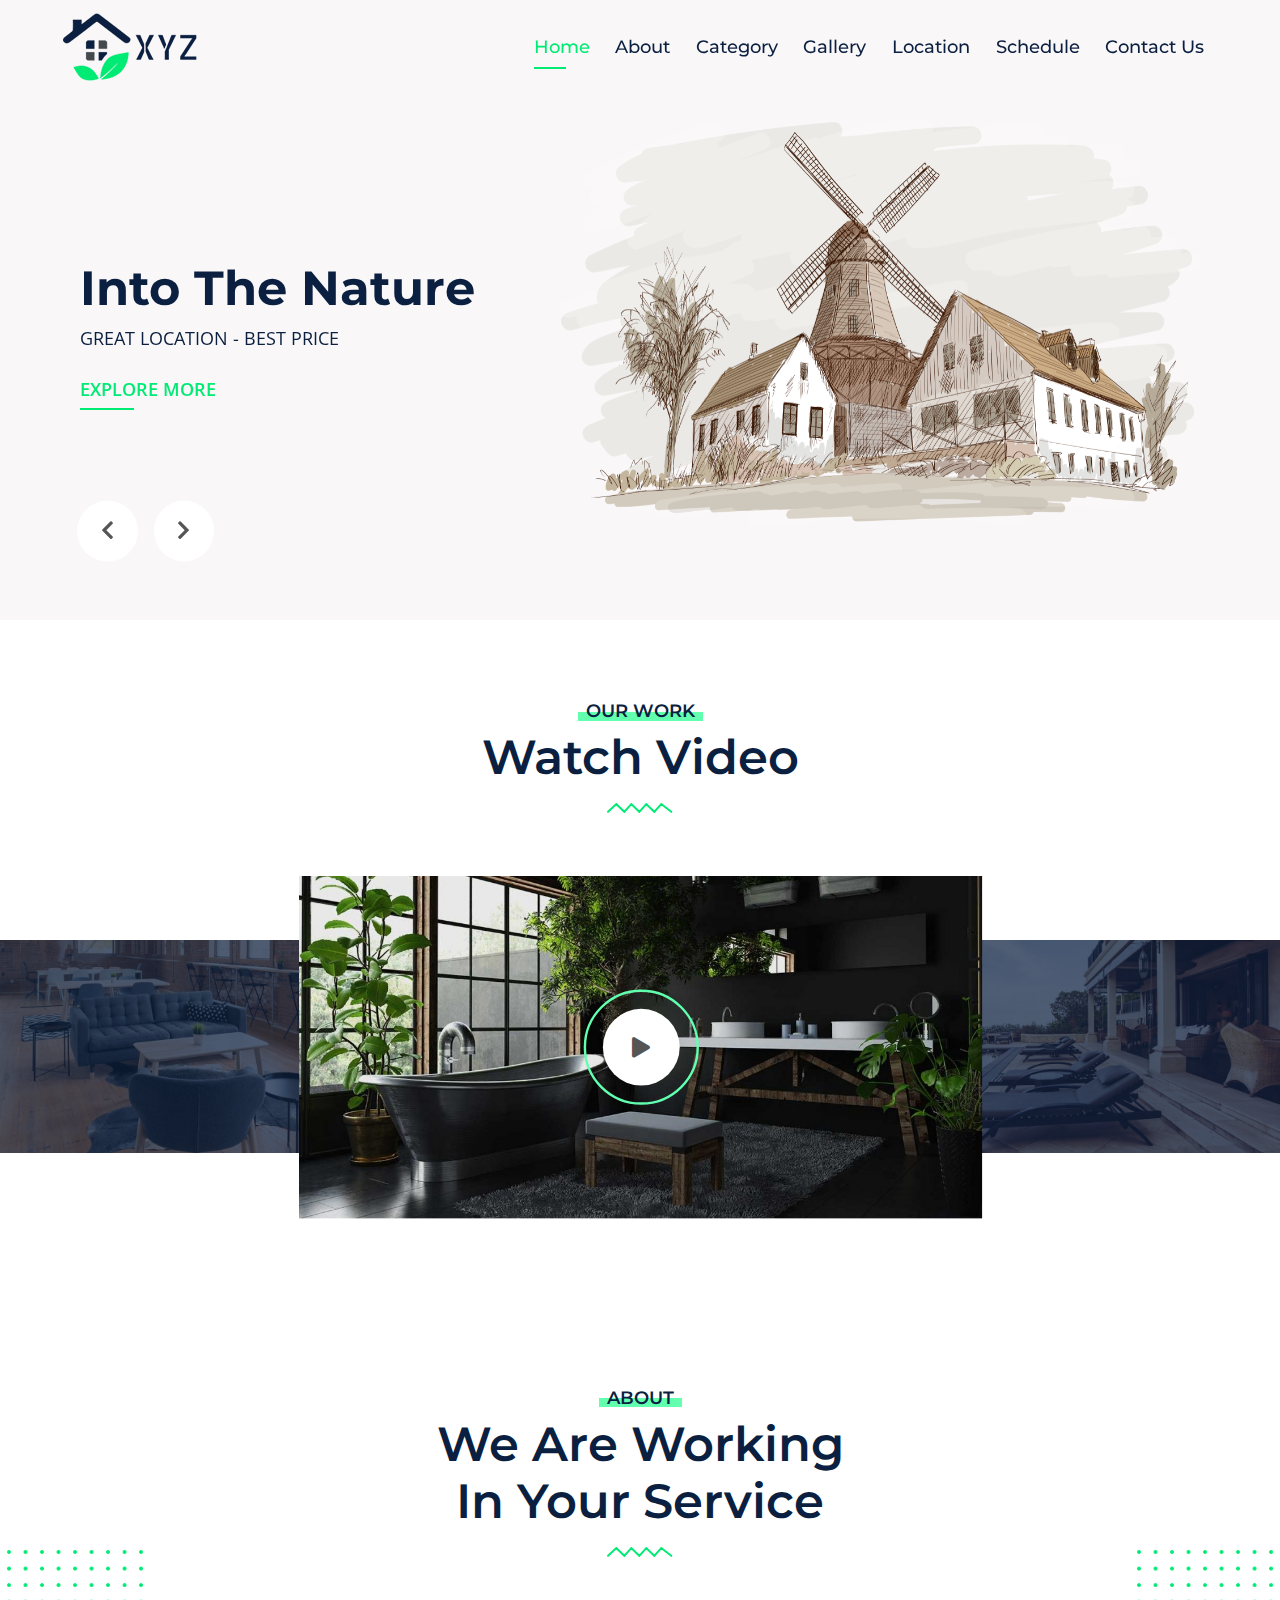
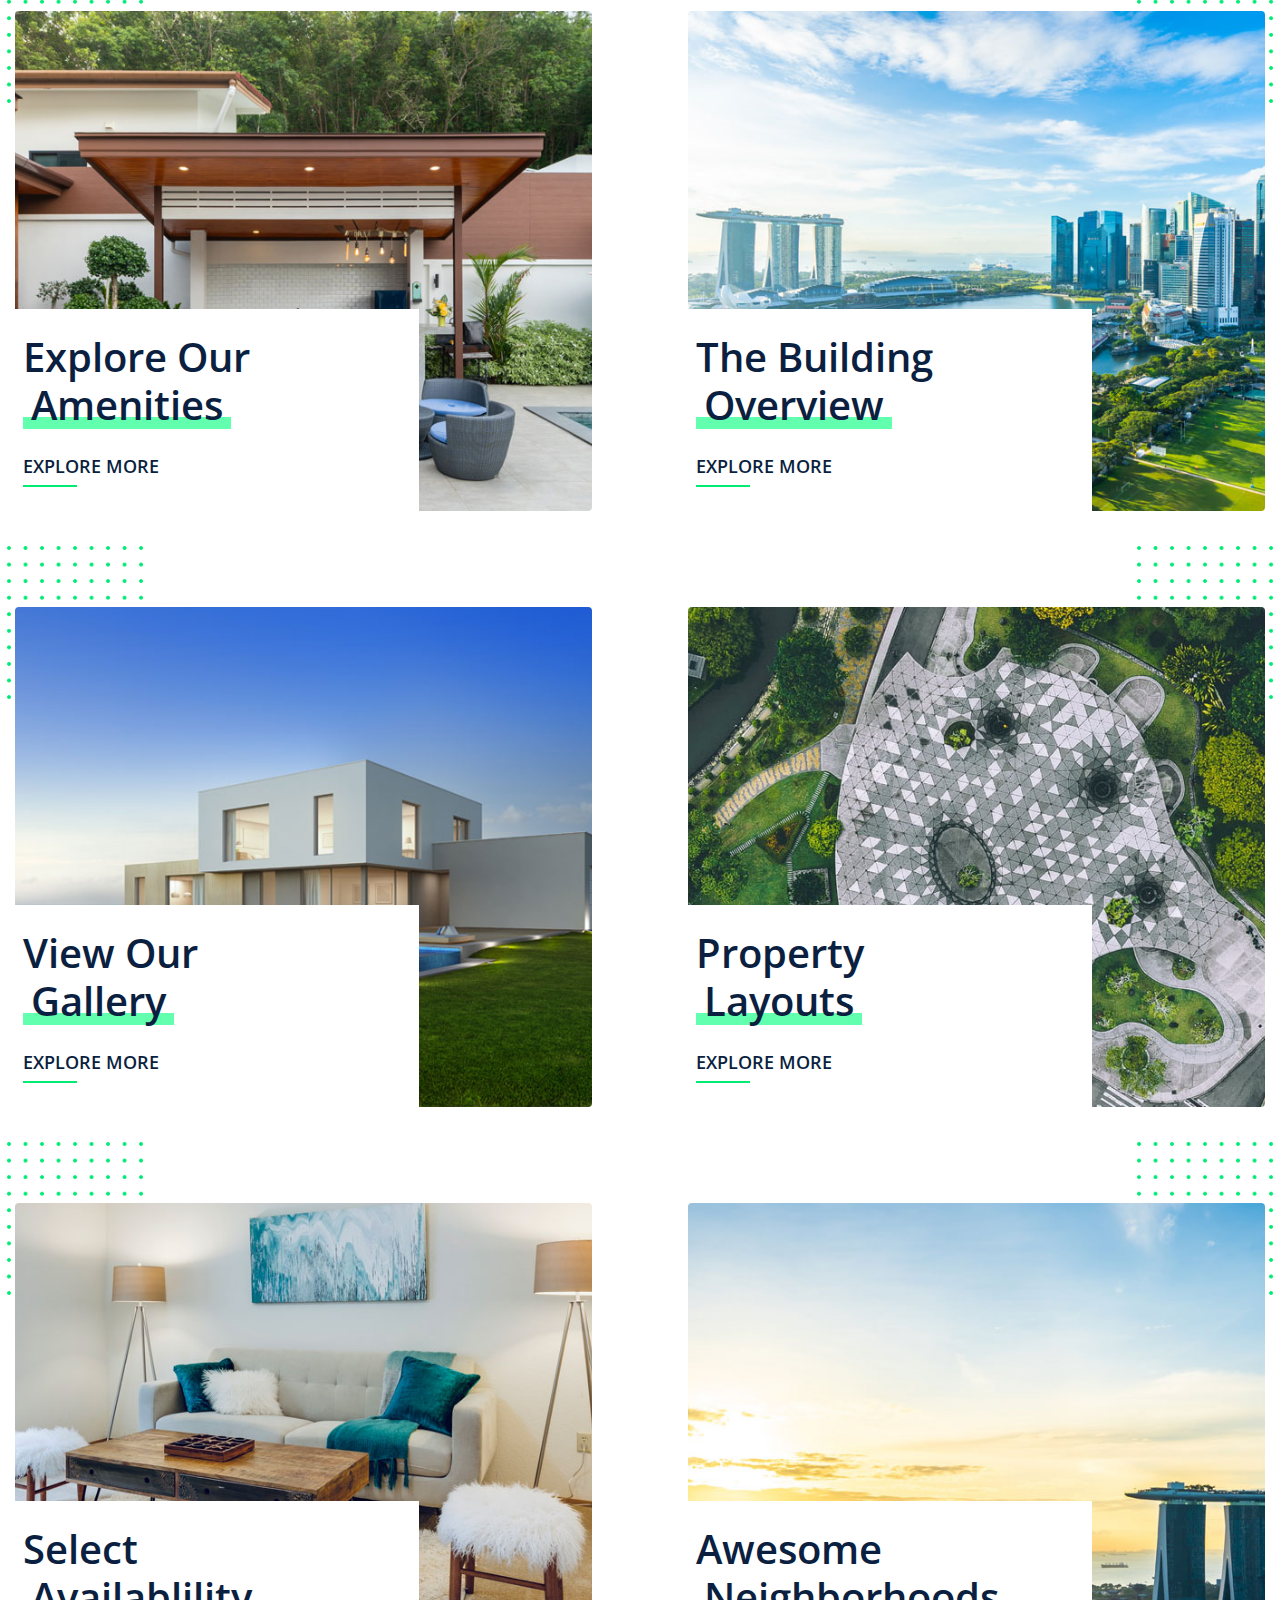
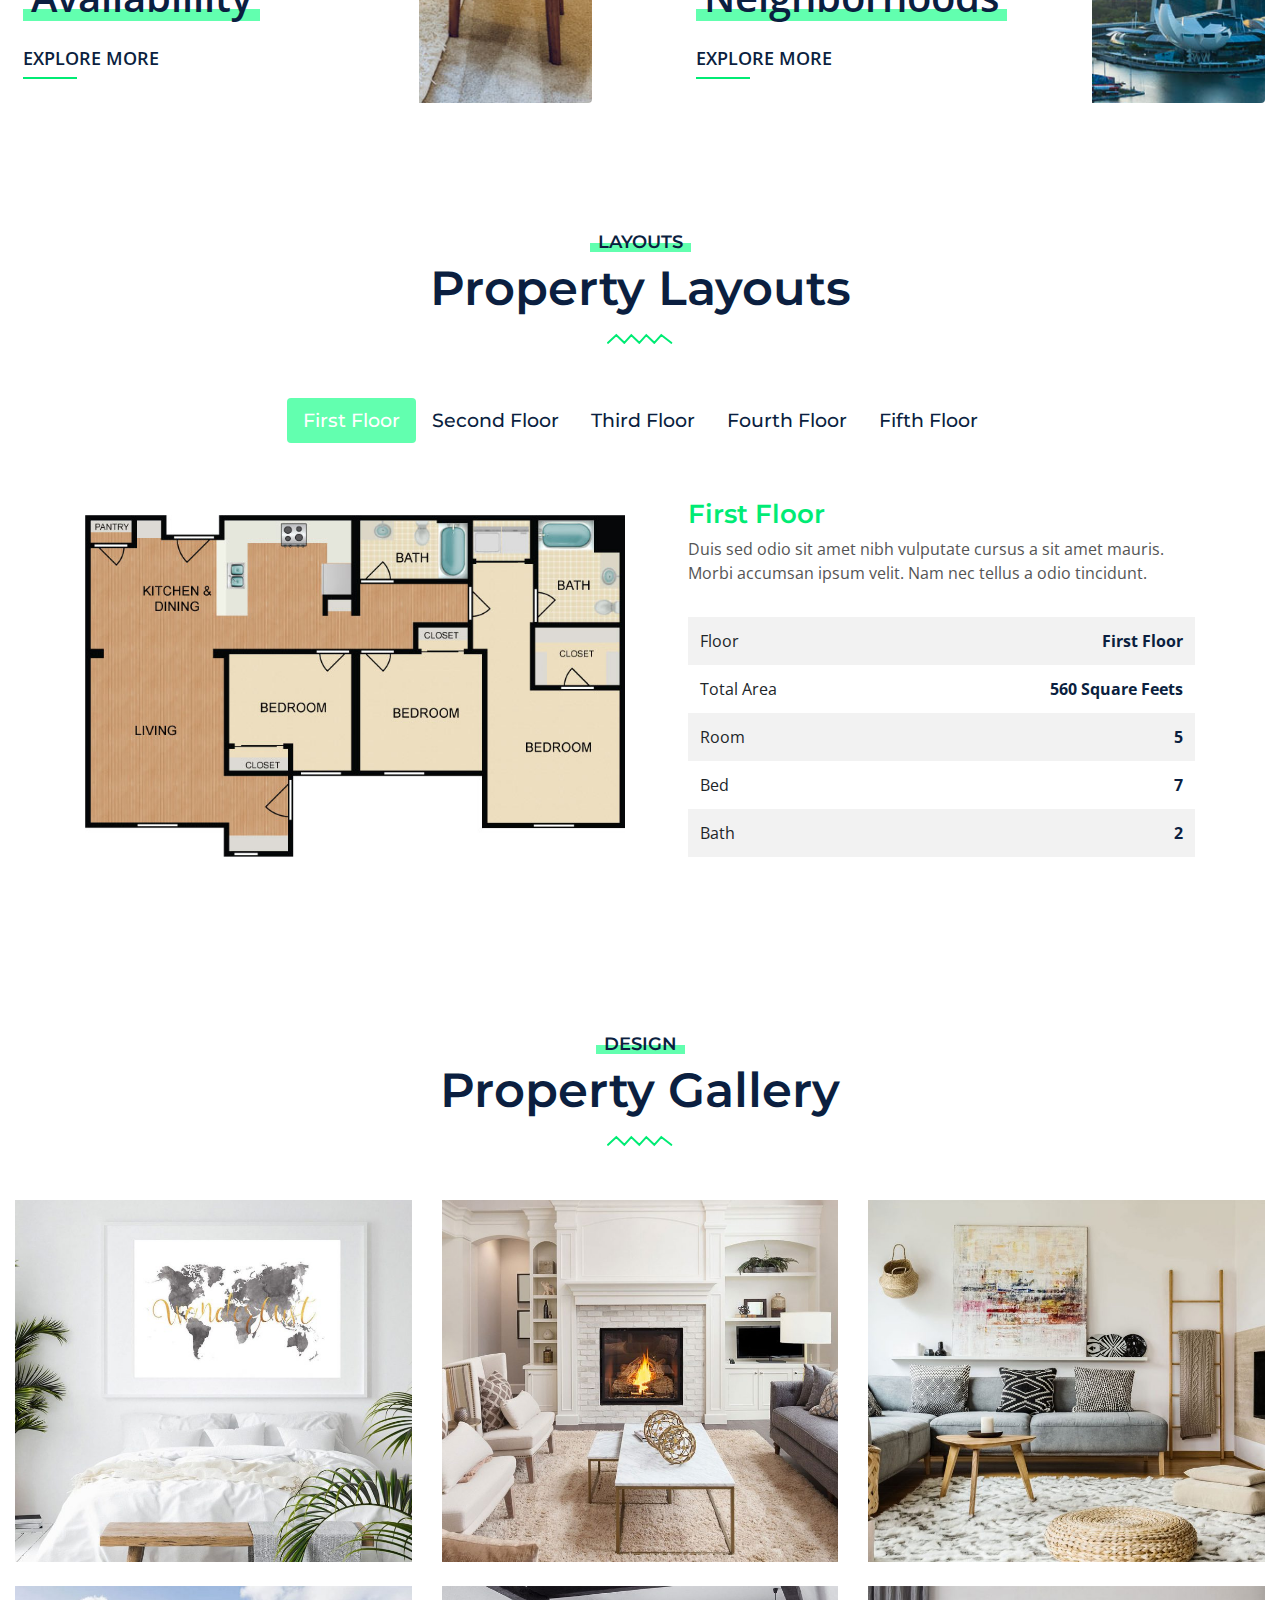
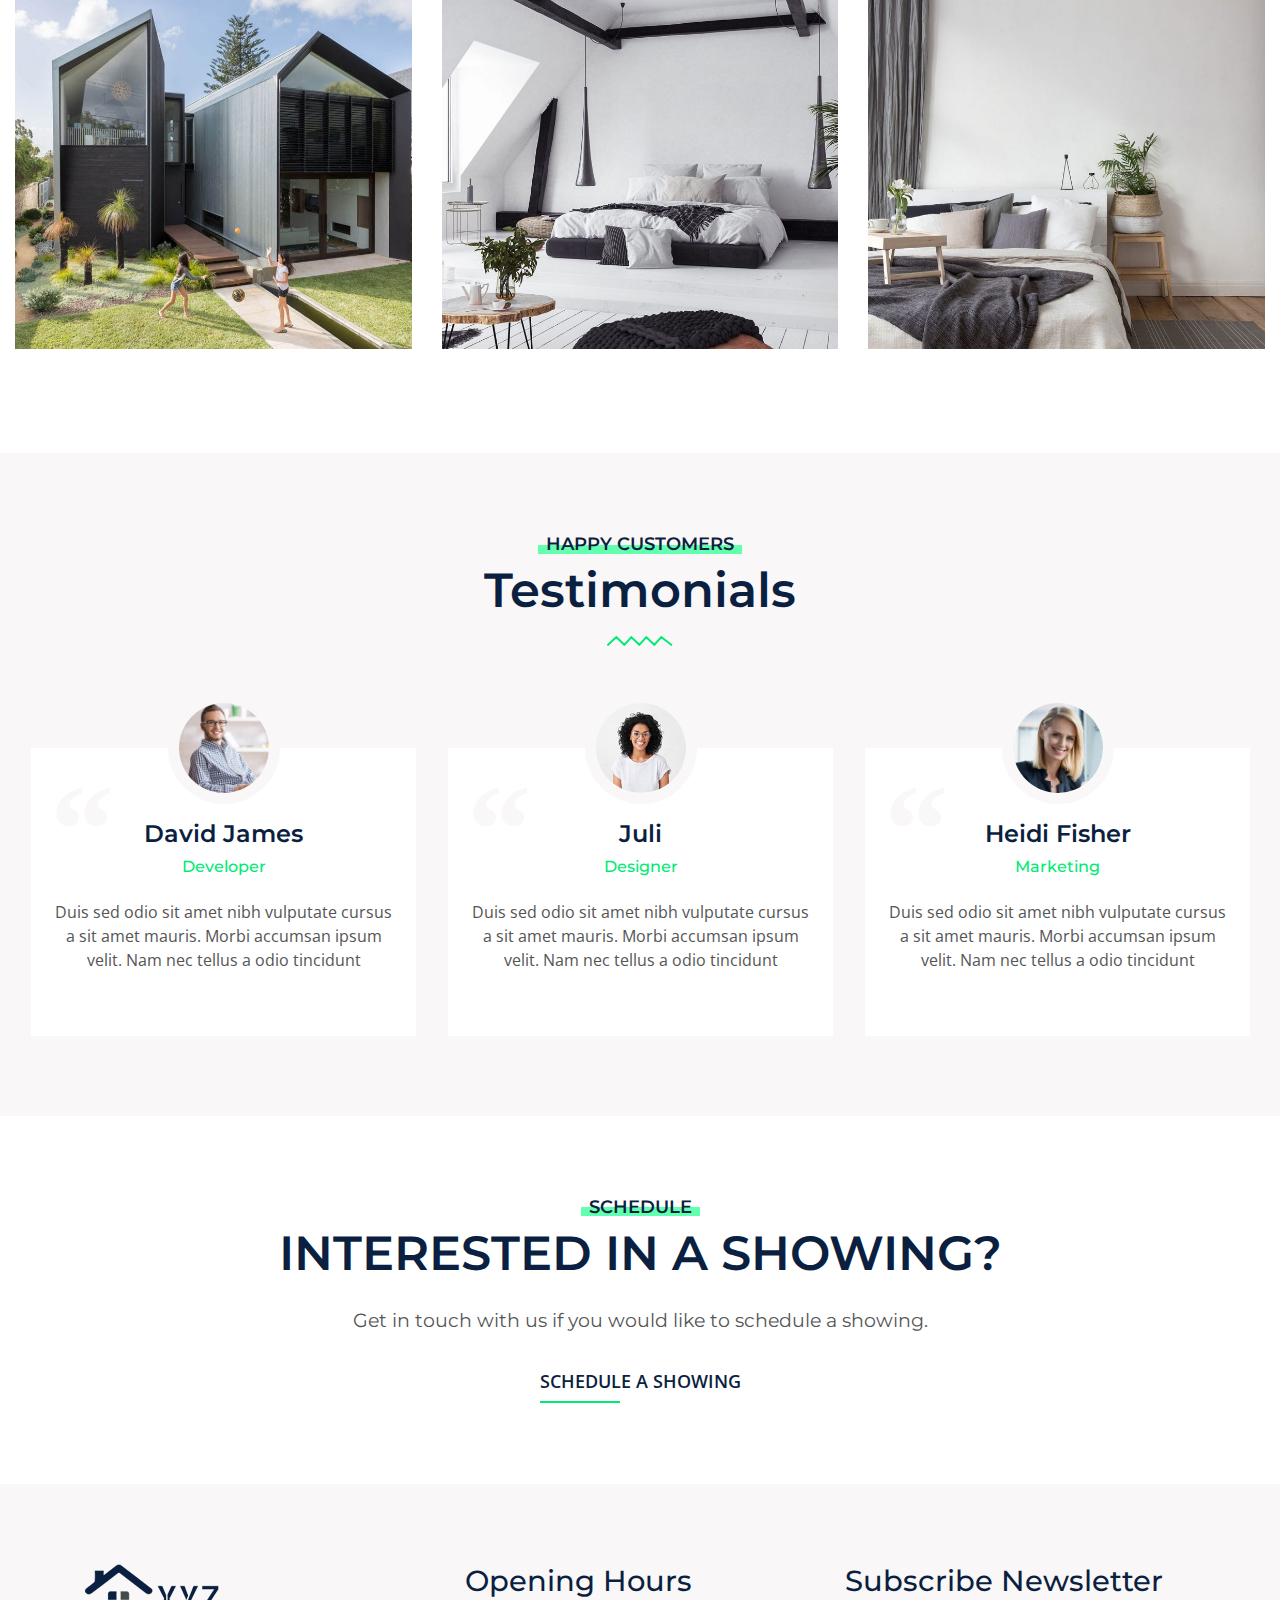
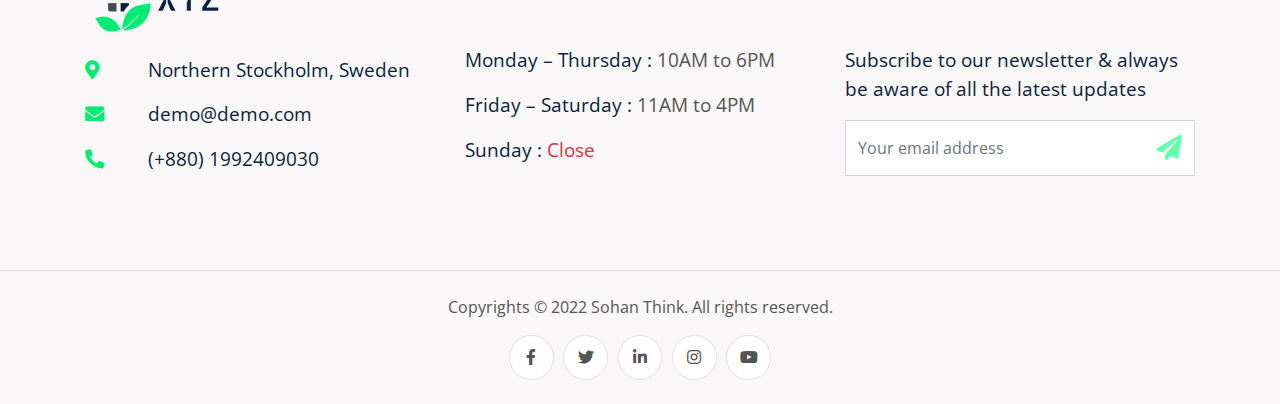
<file: index.html>
<!DOCTYPE html>
<html lang="en">
<head>
	<meta charset="UTF-8">
	<meta name="viewport" content="width=device-width, initial-scale=1, shrink-to-fit=no">
	<title>Eco Property</title>
	<link rel="icon"  href="./assets/images/favicon.ico">
	<!-- All CSS -->
	<link rel="stylesheet" href="./assets/plugins/bootstrap/css/bootstrap.min.css">
	<link rel="stylesheet" href="./assets/plugins/fontawesome/css/all.min.css">
	<link rel="stylesheet" href="./assets/plugins/venobox/css/venobox.min.css">
	<link rel="stylesheet" href="./assets/plugins/slick-slider/css/slick.css">
	<link rel="stylesheet" href="./assets/css/style.css">
	<style>
		.main-content{
			position: relative;
		}
		
		.shadow-1{
				position: absolute;
				height: 100%;
				width:100%;
				top:0;
				left:0;
				
				
		}
		.mehedi{
			opacity: 0;
			transition: all linear .3s;
		}
		
		.content{
			position:absolute;;
			top:50%;
			left:50%;
			font-family: sans-serif;
			font-size: 12px;
			transform: translateY(-50%);
			background: beige;
			width:180px;
			padding: 10px;
			display: none;
			transition: all linear .3s;
		}
		.mehedi:hover{
			opacity: 1;
		}
		.mehedi:hover .content{
			display: block;
			z-index: 555;
		}
		.mehedi{
			clip-path: polygon(45px 210px,248px 210px,253px 70px,434px 70px,474px 33px,517px 75px,900px 82px,970px 250px, 1085px 367px, 1085px 377px, 1060px 377px, 1060px 560px, 618px 558px, 553px 552px, 57px 554px, 56px 437px, 50px 437px, 50px 397px, 35px 395px);
			background:rgba(0, 255, 0, 0.479);
			height: 1200px;
			width:1200px;
		}
	</style>
</head>
<body>
	<!-- Header Section -->
	<header class="header w-100">
		<nav class="navbar navbar-expand-lg px-md-5">
			<div class="container-fluid">
				<a class="navbar-brand" href="index.html">
					<img src="./assets/images/logo.png" alt="logo" class="img-fluid">
				</a>
				<button class="navbar-toggler" type="button" data-toggle="collapse" data-target="#navbarSupportedContent" aria-controls="navbarSupportedContent" aria-expanded="false" aria-label="Toggle navigation">
					<i class="fas fa-bars"></i>
				</button>
			
				<div class="collapse navbar-collapse" id="navbarSupportedContent">
					<ul class="navbar-nav text-capitalize text-center ml-auto">
						<li class="nav-item position-relative">
							<a class="nav-link transition active" href="index.html">Home</a>
						</li>
						<li class="nav-item">
							<a class="nav-link position-relative transition" href="about.html">About</a>
						</li>
						<li class="nav-item">
							<a class="nav-link position-relative transition" href="#layouts">Category</a>
						</li>
						<li class="nav-item">
							<a class="nav-link position-relative transition" href="gallery.html">Gallery</a>
						</li>
						<li class="nav-item">
							<a class="nav-link position-relative transition" href="location.html">Location</a>
						</li>
						<li class="nav-item">
							<a class="nav-link position-relative transition" href="#schedule">Schedule</a>
						</li>
						<li class="nav-item">
							<a class="nav-link position-relative transition" href="#footer">Contact us</a>
						</li>
					</ul>
				</div>
			</div>
		</nav>
	</header>
	<!-- Banner Section -->
	<section id="banner" class="banner header-gap">
		<div data-relative-input="true" id="scene" class="overflow-hidden">
			<div class="container-fluid px-0">
				<div class="row">
					<div class="col-12">
						<div class="banner__slider">
							<div class="banner__block">
								<div class="row">
									<div class="col-xl-5 col-md-6 order-1 order-md-0 d-flex flex-column justify-content-center align-items-start">
										<h1 class="banner__block__title text-capitalize">Into The Nature</h1>
										<p class="banner__block__text text-uppercase">great location -  best prıce</p>
										<a href="#about" class="primary-btn d-inline-block text-uppercase">Explore More</a>
									</div>
									<div class="col-xl-7 col-md-6 d-flex align-items-center justify-content-center mb-4 mb-4d-0">
										<div class="banner__block__image d-inline-block position-relative layer" data-depth="0.2">
											<img src="./assets/images/banner-village.png" alt="banner-village" class="w-100 h-100">
										</div>
									</div>
								</div>
							</div>
							<div class="banner__block">
								<div class="row">
									<div class="col-xl-5 col-md-6 order-1 order-md-0 d-flex flex-column justify-content-center align-items-start">
										<h1 class="banner__block__title text-capitalize">Into The Eco Village</h1>
										<p class="banner__block__text text-uppercase">great location -  best prıce</p>
										<a href="#about" class="primary-btn d-inline-block text-uppercase">Explore More</a>
									</div>
									<div class="col-xl-7 col-md-6 d-flex align-items-center justify-content-center mb-4 mb-4d-0">
										<div class="banner__block__image d-inline-block position-relative layer" data-depth="0.4">
											<img src="./assets/images/banner-eco.png" alt="banner-eco" class="h-100">
										</div>
									</div>
								</div>
							</div>
							<div class="banner__block">
								<div class="row">
									<div class="col-xl-5 col-md-6 order-1 order-md-0 d-flex flex-column justify-content-center align-items-start">
										<h1 class="banner__block__title text-capitalize">Into The Horse Farm</h1>
										<p class="banner__block__text text-uppercase">great location -  best prıce</p>
										<a href="#about" class="primary-btn d-inline-block text-uppercase">Explore More</a>
									</div>
									<div class="col-xl-7 col-md-6 d-flex align-items-center justify-content-center mb-4 mb-4d-0">
										<div class="banner__block__image d-inline-block position-relative layer" data-depth="0.4">
											<img src="./assets/images/banner-horseFarm.png" alt="banner-horseFarm" class="w-100 h-100">
										</div>
									</div>
								</div>
							</div>
						</div>
					</div>
				</div>
			</div>
		</div>
	</section>
	<!-- Watch Video Section -->
	<section id="watch" class="watch section-gap">
		<div class="container-fluid px-0">
			<div class="row no-gutters">
				<div class="section-header text-center col-12 mb-3 mb-md-5">
					<h4 class="section-header__sub-title d-inline-block text-uppercase px-2">OUR WORK</h4>
					<h1 class="section-header__title text-capitalize">Watch Video</h1>
					<svg class="section-header__icon" version="1.1" xmlns="http://www.w3.org/2000/svg" xmlns:xlink="http://www.w3.org/1999/xlink" x="0px" y="0px" width="65.167px" height="11.917px" viewBox="0 0 65.167 11.917" enable-background="new 0 0 65.167 11.917" xml:space="preserve">
						<path fill="none" stroke-linecap="round" stroke-width="2" stroke-miterlimit="10" d="M1.045,9.833 9.295,2.083 17.295,9.833 24.295,2.083 32.291,9.833 39.294,2.083 47.294,9.833 54.294,2.083 64.287,9.833 "></path>
					</svg>
				</div>
				<div class="col-12">
					<div class="watch__slider">
						<div class="watch__block transition position-relative">
							<img src="./assets/images/watch-1.jpg" alt="watch" class="w-100">
							<div class="watch__block__overlay transition d-flex align-items-center justify-content-center position-absolute w-100 h-100">
								<a href="https://www.youtube.com/watch?v=GWKQc8tesZ4" class="play-btn venobox d-inline-block text-center rounded-circle transition position-absolute" data-vbtype="video" data-autoplay="true">
									<i class="fas fa-play"></i>
								</a>
							</div>
						</div>
						<div class="watch__block transition position-relative">
							<img src="./assets/images/watch-2.jpg" alt="watch" class="w-100">
							<div class="watch__block__overlay transition d-flex align-items-center justify-content-center position-absolute w-100 h-100">
								<a href="https://www.youtube.com/watch?v=errT-_IvDVg" class="play-btn venobox d-inline-block text-center rounded-circle transition position-absolute" data-vbtype="video" data-autoplay="true">
									<i class="fas fa-play"></i>
								</a>
							</div>
						</div>
						<div class="watch__block transition position-relative">
							<img src="./assets/images/watch-3.jpg" alt="watch" class="w-100">
							<div class="watch__block__overlay transition d-flex align-items-center justify-content-center position-absolute w-100 h-100">
								<a href="https://www.youtube.com/watch?v=scDb8XIKgms" class="play-btn venobox d-inline-block text-center rounded-circle transition position-absolute" data-vbtype="video" data-autoplay="true">
									<i class="fas fa-play"></i>
								</a>
							</div>
						</div>
						<div class="watch__block transition position-relative">
							<img src="./assets/images/watch-1.jpg" alt="watch" class="w-100">
							<div class="watch__block__overlay d-flex align-items-center justify-content-center position-absolute w-100 h-100">
								<a href="https://www.youtube.com/watch?v=GWKQc8tesZ4" class="play-btn venobox d-inline-block text-center rounded-circle transition position-absolute" data-vbtype="video" data-autoplay="true">
									<i class="fas fa-play"></i>
								</a>
							</div>
						</div>
						<div class="watch__block transition position-relative">
							<img src="./assets/images/watch-2.jpg" alt="watch" class="w-100">
							<div class="watch__block__overlay transition d-flex align-items-center justify-content-center position-absolute w-100 h-100">
								<a href="https://www.youtube.com/watch?v=errT-_IvDVg" class="play-btn venobox d-inline-block text-center rounded-circle transition position-absolute" data-vbtype="video" data-autoplay="true">
									<i class="fas fa-play"></i>
								</a>
							</div>
						</div>
						<div class="watch__block transition position-relative">
							<img src="./assets/images/watch-3.jpg" alt="watch" class="w-100">
							<div class="watch__block__overlay transition d-flex align-items-center justify-content-center position-absolute w-100 h-100">
								<a href="https://www.youtube.com/watch?v=scDb8XIKgms" class="play-btn venobox d-inline-block text-center rounded-circle transition position-absolute" data-vbtype="video" data-autoplay="true">
									<i class="fas fa-play"></i>
								</a>
							</div>
						</div>
					</div>
				</div>
			</div>
		</div>
	</section>
	<!-- About Section -->
	<section id="about" class="about section-gap">
		<div class="container-fluid">
			<div class="row">
				<div class="section-header text-center col-12 mb-5">
					<h4 class="section-header__sub-title d-inline-block text-uppercase px-2">About</h4>
					<h1 class="section-header__title text-capitalize">We Are Working <br> In Your Service</h1>
					<svg class="section-header__icon" version="1.1" xmlns="http://www.w3.org/2000/svg" xmlns:xlink="http://www.w3.org/1999/xlink" x="0px" y="0px" width="65.167px" height="11.917px" viewBox="0 0 65.167 11.917" enable-background="new 0 0 65.167 11.917" xml:space="preserve">
						<path fill="none" stroke-linecap="round" stroke-width="2" stroke-miterlimit="10" d="M1.045,9.833 9.295,2.083 17.295,9.833 24.295,2.083 32.291,9.833 39.294,2.083 47.294,9.833 54.294,2.083 64.287,9.833 "></path>
					</svg>
				</div>
				<div class="col-md-6 pr-lg-5 mb-5">
					<div class="about__block position-relative rounded mb-5">
						<a href="#!" class="about__block__image rounded d-inline-block position-absolute overflow-hidden w-100 h-100">
							<img src="./assets/images/about-1.jpg" alt="about-1" class="position-absolute w-100 h-100 transition">
						</a>
						<div class="about__block__content bg-white py-4 px-2 position-absolute">
							<h2 class="about__block__title mb-3">
								<a href="#!" class="d-inline-block transition">Explore Our<br><span class="b-line px-2 d-inline-block">Amenities</span></a>
							</h2>
							<a href="#!" class="primary-btn d-inline-block text-uppercase">Explore More</a>
						</div>
						<span class="about__block__pattern about__block__pattern--left position-absolute">
							<img src="./assets/images/pattern.png" alt="pattern" class="w-100">
						</span>
					</div>
				</div>
				<div class="col-md-6 pl-lg-5 mb-5">
					<div class="about__block position-relative rounded mb-5">
						<a href="#overview" class="about__block__image rounded d-inline-block position-absolute overflow-hidden w-100 h-100">
							<img src="./assets/images/about-2.jpg" alt="about-2" class="position-absolute w-100 h-100 transition">
						</a>
						<div class="about__block__content bg-white py-4 px-2 position-absolute">
							<h2 class="about__block__title mb-3">
								<a href="#overview" class="d-inline-block transition">The Building<br><span class="b-line px-2 d-inline-block">Overview</span></a>
							</h2>
							<a href="#overview" class="primary-btn d-inline-block text-uppercase">Explore More</a>
						</div>
						<span class="about__block__pattern about__block__pattern--right position-absolute">
							<img src="./assets/images/pattern.png" alt="pattern" class="w-100">
						</span>
					</div>
				</div>
				<div class="col-md-6 pr-lg-5 mb-5">
					<div class="about__block position-relative rounded mb-5">
						<a href="#gallery" class="about__block__image rounded d-inline-block position-absolute overflow-hidden w-100 h-100">
							<img src="./assets/images/about-3.jpg" alt="about-3" class="position-absolute w-100 h-100 transition">
						</a>
						<div class="about__block__content bg-white py-4 px-2 position-absolute">
							<h2 class="about__block__title mb-3">
								<a href="#gallery" class="d-inline-block transition">View Our<br><span class="b-line px-2 d-inline-block">Gallery</span></a>
							</h2>
							<a href="#gallery" class="primary-btn d-inline-block text-uppercase">Explore More</a>
						</div>
						<span class="about__block__pattern about__block__pattern--left position-absolute">
							<img src="./assets/images/pattern.png" alt="pattern" class="w-100">
						</span>
					</div>
				</div>
				<div class="col-md-6 pl-lg-5 mb-5">
					<div class="about__block position-relative rounded mb-5">
						<a href="#layouts" class="about__block__image rounded d-inline-block position-absolute overflow-hidden w-100 h-100">
							<img src="./assets/images/about-4.jpg" alt="about-4" class="position-absolute w-100 h-100 transition">
						</a>
						<div class="about__block__content bg-white py-4 px-2 position-absolute">
							<h2 class="about__block__title mb-3">
								<a href="#layouts" class="d-inline-block transition">Property<br><span class="b-line px-2 d-inline-block">Layouts</span></a>
							</h2>
							<a href="#layouts" class="primary-btn d-inline-block text-uppercase">Explore More</a>
						</div>
						<span class="about__block__pattern about__block__pattern--right position-absolute">
							<img src="./assets/images/pattern.png" alt="pattern" class="w-100">
						</span>
					</div>
				</div>
				<div class="col-md-6 pr-lg-5 mb-5 mb-md-0">
					<div class="about__block position-relative rounded mb-5">
						<a href="#overview" class="about__block__image rounded d-inline-block position-absolute overflow-hidden w-100 h-100">
							<img src="./assets/images/about-5.jpg" alt="about-5" class="position-absolute w-100 h-100 transition">
						</a>
						<div class="about__block__content bg-white py-4 px-2 position-absolute">
							<h2 class="about__block__title mb-3">
								<a href="#overview" class="d-inline-block transition">Select<br><span class="b-line px-2 d-inline-block">Availablility</span></a>
							</h2>
							<a href="#overview" class="primary-btn d-inline-block text-uppercase">Explore More</a>
						</div>
						<span class="about__block__pattern about__block__pattern--left position-absolute">
							<img src="./assets/images/pattern.png" alt="pattern" class="w-100">
						</span>
					</div>
				</div>
				<div class="col-md-6 pl-lg-5 mb-5 mb-md-0">
					<div class="about__block position-relative rounded mb-5">
						<a href="#overview" class="about__block__image rounded d-inline-block position-absolute overflow-hidden w-100 h-100">
							<img src="./assets/images/about-6.jpg" alt="about-6" class="position-absolute w-100 h-100 transition">
						</a>
						<div class="about__block__content bg-white py-4 px-2 position-absolute">
							<h2 class="about__block__title mb-3">
								<a href="#overview" class="d-inline-block transition">Awesome<br><span class="b-line px-2 d-inline-block">Neighborhoods</span></a>
							</h2>
							<a href="#overview" class="primary-btn d-inline-block text-uppercase">Explore More</a>
						</div>
						<span class="about__block__pattern about__block__pattern--right position-absolute">
							<img src="./assets/images/pattern.png" alt="pattern" class="w-100">
						</span>
					</div>
				</div>
			</div>
		</div>
	</section>
	<!-- Property Layouts Section -->
	<section id="layouts" class="layouts section-gap pt-0">
		<div class="container">
			<div class="row">
				<div class="section-header text-center col-12 mb-5">
					<h4 class="section-header__sub-title d-inline-block text-uppercase px-2">layouts</h4>
					<h1 class="section-header__title text-capitalize">Property Layouts</h1>
					<svg class="section-header__icon" version="1.1" xmlns="http://www.w3.org/2000/svg" xmlns:xlink="http://www.w3.org/1999/xlink" x="0px" y="0px" width="65.167px" height="11.917px" viewBox="0 0 65.167 11.917" enable-background="new 0 0 65.167 11.917" xml:space="preserve">
						<path fill="none" stroke-linecap="round" stroke-width="2" stroke-miterlimit="10" d="M1.045,9.833 9.295,2.083 17.295,9.833 24.295,2.083 32.291,9.833 39.294,2.083 47.294,9.833 54.294,2.083 64.287,9.833 "></path>
					</svg>
				</div>
				<div class="col-12">
					<ul class="nav nav-pills justify-content-center mb-5" id="pills-tab" role="tablist">
						<li class="nav-item mb-2" role="presentation">
							<a class="nav-link transition active" id="first-floor-tab" data-toggle="pill" href="#first-floor" role="tab" aria-controls="first-floor" aria-selected="true">First Floor</a>
						</li>
						<li class="nav-item mb-2" role="presentation">
							<a class="nav-link transition" id="second-floor-tab" data-toggle="pill" href="#second-floor" role="tab" aria-controls="second-floor" aria-selected="false">Second Floor</a>
						</li>
						<li class="nav-item mb-2" role="presentation">
							<a class="nav-link transition" id="third-floor-tab" data-toggle="pill" href="#third-floor" role="tab" aria-controls="third-floor" aria-selected="false">Third Floor</a>
						</li>
						<li class="nav-item mb-2" role="presentation">
							<a class="nav-link transition" id="fourth-floor-tab" data-toggle="pill" href="#fourth-floor" role="tab" aria-controls="fourth-floor" aria-selected="false">Fourth Floor</a>
						</li>
						<li class="nav-item mb-2" role="presentation">
							<a class="nav-link transition" id="fifth-floor-tab" data-toggle="pill" href="#fifth-floor" role="tab" aria-controls="fifth-floor" aria-selected="false">Fifth Floor</a>
						</li>
					</ul>
					<div class="tab-content" id="pills-tabContent">
						<div class="tab-pane fade show active" id="first-floor" role="tabpanel" aria-labelledby="first-floor-tab">
							<div class="layouts__block row">
								<div class="col-md-6 d-flex align-items-center justify-content-center mb-5 mb-md-0">
									<img src="./assets/images/layouts-1.jpg" alt="layouts-1" class="layouts__block__image img-fluid">
								</div>
								<div class="col-md-6 pl-xl-5">
									<h3 class="layouts__block__title text-capitalize">First Floor</h3>
									<p class="layouts__block__text">Duis sed odio sit amet nibh vulputate cursus a sit amet mauris. Morbi accumsan ipsum velit. Nam nec tellus a odio tincidunt.</p>
									<div class="table-responsive pt-3">
										<table class="layouts__block__table table table-striped table-borderless">
											<tbody>
											  <tr>
												<td class="table__title">Floor</td>
												<th scope="row" class="table__value text-right">First Floor</th>
											  </tr>
											  <tr>
												<td class="table__title">Total Area</td>
												<th scope="row" class="table__value text-right">560 Square Feets</th>
											  </tr>
											  <tr>
												<td class="table__title">Room</td>
												<th scope="row" class="table__value text-right">5</th>
											  </tr>
											  <tr>
												<td class="table__title">Bed</td>
												<th scope="row" class="table__value text-right">7</th>
											  </tr>
											  <tr>
												<td class="table__title">Bath</td>
												<th scope="row" class="table__value text-right">2</th>
											  </tr>
											</tbody>
										</table>
									</div>
								</div>
							</div>
						</div>
						<div class="tab-pane fade" id="second-floor" role="tabpanel" aria-labelledby="second-floor-tab">
							<div class="layouts__block row">
								<div class="col-md-6 d-flex align-items-center justify-content-center mb-5 mb-md-0">
									<img src="./assets/images/layouts-2.jpg" alt="layouts-2" class="layouts__block__image img-fluid">
								</div>
								<div class="col-md-6 pl-xl-5">
									<h3 class="layouts__block__title text-capitalize">Second Floor</h3>
									<p class="layouts__block__text">Duis sed odio sit amet nibh vulputate cursus a sit amet mauris. Morbi accumsan ipsum velit. Nam nec tellus a odio tincidunt.</p>
									<div class="table-responsive pt-3">
										<table class="layouts__block__table table table-striped table-borderless">
											<tbody>
											  <tr>
												<td class="table__title">Floor</td>
												<th scope="row" class="table__value text-right">Second Floor</th>
											  </tr>
											  <tr>
												<td class="table__title">Total Area</td>
												<th scope="row" class="table__value text-right">670 Square Feets</th>
											  </tr>
											  <tr>
												<td class="table__title">Room</td>
												<th scope="row" class="table__value text-right">4</th>
											  </tr>
											  <tr>
												<td class="table__title">Bed</td>
												<th scope="row" class="table__value text-right">2</th>
											  </tr>
											  <tr>
												<td class="table__title">Bath</td>
												<th scope="row" class="table__value text-right">2</th>
											  </tr>
											</tbody>
										</table>
									</div>
								</div>
							</div>
						</div>
						<div class="tab-pane fade" id="third-floor" role="tabpanel" aria-labelledby="third-floor-tab">
							<div class="layouts__block row">
								<div class="col-md-6 d-flex align-items-center justify-content-center mb-5 mb-md-0">
									<img src="./assets/images/layouts-3.jpg" alt="layouts-3" class="layouts__block__image img-fluid">
								</div>
								<div class="col-md-6 pl-xl-5">
									<h3 class="layouts__block__title text-capitalize">Third Floor</h3>
									<p class="layouts__block__text">Duis sed odio sit amet nibh vulputate cursus a sit amet mauris. Morbi accumsan ipsum velit. Nam nec tellus a odio tincidunt.</p>
									<div class="table-responsive pt-3">
										<table class="layouts__block__table table table-striped table-borderless">
											<tbody>
											  <tr>
												<td class="table__title">Floor</td>
												<th scope="row" class="table__value text-right">Third Floor</th>
											  </tr>
											  <tr>
												<td class="table__title">Total Area</td>
												<th scope="row" class="table__value text-right">240 Square Feets</th>
											  </tr>
											  <tr>
												<td class="table__title">Room</td>
												<th scope="row" class="table__value text-right">4</th>
											  </tr>
											  <tr>
												<td class="table__title">Bed</td>
												<th scope="row" class="table__value text-right">1</th>
											  </tr>
											  <tr>
												<td class="table__title">Bath</td>
												<th scope="row" class="table__value text-right">1</th>
											  </tr>
											</tbody>
										</table>
									</div>
								</div>
							</div>
						</div>
						<div class="tab-pane fade" id="fourth-floor" role="tabpanel" aria-labelledby="fourth-floor-tab">
							<div class="layouts__block row">
								<div class="col-md-6 d-flex align-items-center justify-content-center mb-5 mb-md-0">
									<img src="./assets/images/layouts-4.jpg" alt="layouts-4" class="layouts__block__image img-fluid">
								</div>
								<div class="col-md-6 pl-xl-5">
									<h3 class="layouts__block__title text-capitalize">Fourth Floor</h3>
									<p class="layouts__block__text">Duis sed odio sit amet nibh vulputate cursus a sit amet mauris. Morbi accumsan ipsum velit. Nam nec tellus a odio tincidunt.</p>
									<div class="table-responsive pt-3">
										<table class="layouts__block__table table table-striped table-borderless">
											<tbody>
											  <tr>
												<td class="table__title">Floor</td>
												<th scope="row" class="table__value text-right">Fourth Floor</th>
											  </tr>
											  <tr>
												<td class="table__title">Total Area</td>
												<th scope="row" class="table__value text-right">350 Square Feets</th>
											  </tr>
											  <tr>
												<td class="table__title">Room</td>
												<th scope="row" class="table__value text-right">5</th>
											  </tr>
											  <tr>
												<td class="table__title">Bed</td>
												<th scope="row" class="table__value text-right">3</th>
											  </tr>
											  <tr>
												<td class="table__title">Bath</td>
												<th scope="row" class="table__value text-right">1</th>
											  </tr>
											</tbody>
										</table>
									</div>
								</div>
							</div>
						</div>
						<div class="tab-pane fade" id="fifth-floor" role="tabpanel" aria-labelledby="fifth-floor-tab">
							<div class="layouts__block row">
								<div class="col-md-6 d-flex align-items-center justify-content-center mb-5 mb-md-0">
									<img src="./assets/images/layouts-5.jpg" alt="layouts-5" class="layouts__block__image img-fluid">
								</div>
								<div class="col-md-6 pl-xl-5">
									<h3 class="layouts__block__title text-capitalize">Fifth Floor</h3>
									<p class="layouts__block__text">Duis sed odio sit amet nibh vulputate cursus a sit amet mauris. Morbi accumsan ipsum velit. Nam nec tellus a odio tincidunt.</p>
									<div class="table-responsive pt-3">
										<table class="layouts__block__table table table-striped table-borderless">
											<tbody>
											  <tr>
												<td class="table__title">Floor</td>
												<th scope="row" class="table__value text-right">Fifth Floor</th>
											  </tr>
											  <tr>
												<td class="table__title">Total Area</td>
												<th scope="row" class="table__value text-right">195 Square Feets</th>
											  </tr>
											  <tr>
												<td class="table__title">Room</td>
												<th scope="row" class="table__value text-right">5</th>
											  </tr>
											  <tr>
												<td class="table__title">Bed</td>
												<th scope="row" class="table__value text-right">3</th>
											  </tr>
											  <tr>
												<td class="table__title">Bath</td>
												<th scope="row" class="table__value text-right">2</th>
											  </tr>
											</tbody>
										</table>
									</div>
								</div>
							</div>
						</div>
					</div>
				</div>
			</div>
		</div>
	</section>
	<!-- Property Gallery Section -->
	<section id="gallery" class="gallery section-gap">
		<div class="container-fluid">
			<div class="row">
				<div class="section-header text-center col-12 mb-5">
					<h4 class="section-header__sub-title d-inline-block text-uppercase px-2">design</h4>
					<h1 class="section-header__title text-capitalize">Property Gallery</h1>
					<svg class="section-header__icon" version="1.1" xmlns="http://www.w3.org/2000/svg" xmlns:xlink="http://www.w3.org/1999/xlink" x="0px" y="0px" width="65.167px" height="11.917px" viewBox="0 0 65.167 11.917" enable-background="new 0 0 65.167 11.917" xml:space="preserve">
						<path fill="none" stroke-linecap="round" stroke-width="2" stroke-miterlimit="10" d="M1.045,9.833 9.295,2.083 17.295,9.833 24.295,2.083 32.291,9.833 39.294,2.083 47.294,9.833 54.294,2.083 64.287,9.833 "></path>
					</svg>
				</div>
				<div class="col-md-4 col-sm-6 mb-4">
					<div class="gallery__item position-relative">
						<img src="./assets/images/gallery-1.jpg" alt="gallery-1" class="w-100">
						<div class="gallery__item__overlay transition d-flex align-items-center justify-content-center position-absolute w-100 h-100">
							<a href="./assets/images/gallery-1.jpg" data-gall="propertyGallery" class="zoom-btn venobox d-inline-flex align-items-center justify-content-center rounded-circle transition">
								<i class="fas fa-search-plus"></i>
							</a>
						</div>
					</div>
				</div>
				<div class="col-md-4 col-sm-6 mb-4">
					<div class="gallery__item position-relative">
						<img src="./assets/images/gallery-2.jpg" alt="gallery-2" class="w-100">
						<div class="gallery__item__overlay transition d-flex align-items-center justify-content-center position-absolute w-100 h-100">
							<a href="./assets/images/gallery-2.jpg" data-gall="propertyGallery" class="zoom-btn venobox d-inline-flex align-items-center justify-content-center rounded-circle transition">
								<i class="fas fa-search-plus"></i>
							</a>
						</div>
					</div>
				</div>
				<div class="col-md-4 col-sm-6 mb-4">
					<div class="gallery__item position-relative">
						<img src="./assets/images/gallery-3.jpg" alt="gallery-3" class="w-100">
						<div class="gallery__item__overlay transition d-flex align-items-center justify-content-center position-absolute w-100 h-100">
							<a href="./assets/images/gallery-3.jpg" data-gall="propertyGallery" class="zoom-btn venobox d-inline-flex align-items-center justify-content-center rounded-circle transition">
								<i class="fas fa-search-plus"></i>
							</a>
						</div>
					</div>
				</div>
				<div class="col-md-4 col-sm-6 mb-4">
					<div class="gallery__item position-relative">
						<img src="./assets/images/gallery-4.jpg" alt="gallery-4" class="w-100">
						<div class="gallery__item__overlay transition d-flex align-items-center justify-content-center position-absolute w-100 h-100">
							<a href="./assets/images/gallery-4.jpg" data-gall="propertyGallery" class="zoom-btn venobox d-inline-flex align-items-center justify-content-center rounded-circle transition">
								<i class="fas fa-search-plus"></i>
							</a>
						</div>
					</div>
				</div>
				<div class="col-md-4 col-sm-6 mb-4">
					<div class="gallery__item position-relative">
						<img src="./assets/images/gallery-5.jpg" alt="gallery-5" class="w-100">
						<div class="gallery__item__overlay transition d-flex align-items-center justify-content-center position-absolute w-100 h-100">
							<a href="./assets/images/gallery-5.jpg" data-gall="propertyGallery" class="zoom-btn venobox d-inline-flex align-items-center justify-content-center rounded-circle transition">
								<i class="fas fa-search-plus"></i>
							</a>
						</div>
					</div>
				</div>
				<div class="col-md-4 col-sm-6 mb-4">
					<div class="gallery__item position-relative">
						<img src="./assets/images/gallery-6.jpg" alt="gallery-6" class="w-100">
						<div class="gallery__item__overlay transition d-flex align-items-center justify-content-center position-absolute w-100 h-100">
							<a href="./assets/images/gallery-6.jpg" data-gall="propertyGallery" class="zoom-btn venobox d-inline-flex align-items-center justify-content-center rounded-circle transition">
								<i class="fas fa-search-plus"></i>
							</a>
						</div>
					</div>
				</div>
			</div>
		</div>
	</section>
	<!-- Overview Section -->
	<!-- <section id="overview" class="overview py-5 py-md-2">
		<div class="container-fluid">
			<div class="row">
				<div class="col-12">
					<div class="embed-responsive embed-responsive-4by3 mb-5">
						<iframe class="embed-responsive-item roomFrame" src="https://3dteam.xn--bostadsvljare-ifb.com/preview/x6nKGF8cM51BtbiMHCo6vyPlYtuzOCHVSWNW0Fxr"></iframe>
					</div>
					<div class="embed-responsive embed-responsive-4by3 mb-5">
						<iframe class="embed-responsive-item" src="https://view.wec360.com/demo/brf-traffen/soder-" allowfullscreen="" webkitallowfullscreen="" mozallowfullscreen="" width="100%" height="780" frameborder="0"></iframe>
					</div>
					<div class="embed-responsive embed-responsive-4by3">
						<iframe class="embed-responsive-item roomFrame" src="https://3dteam.bostadsväljare.com/preview/W5cq3ldmzPB1FyRRvKjv8OFDl2t7h0Q78KkHZ7Ao" width="1000" height="900"></iframe>
					</div>
				</div>
			</div>
		</div>
	</section> -->
	
	
	
	
	
	
	
	
	<!-- Testimonials Section -->
	<section class="testimonials section-gap">
		<div class="container-fluid">
			<div class="row">
				<div class="section-header text-center col-12 mb-3">
					<h4 class="section-header__sub-title d-inline-block text-uppercase px-2">HAPPY CUSTOMERS</h4>
					<h1 class="section-header__title text-capitalize">Testimonials</h1>
					<svg class="section-header__icon" version="1.1" xmlns="http://www.w3.org/2000/svg" xmlns:xlink="http://www.w3.org/1999/xlink" x="0px" y="0px" width="65.167px" height="11.917px" viewBox="0 0 65.167 11.917" enable-background="new 0 0 65.167 11.917" xml:space="preserve">
						<path fill="none" stroke-linecap="round" stroke-width="2" stroke-miterlimit="10" d="M1.045,9.833 9.295,2.083 17.295,9.833 24.295,2.083 32.291,9.833 39.294,2.083 47.294,9.833 54.294,2.083 64.287,9.833 "></path>
					</svg>
				</div>
				<div class="col-12">
					<div class="testimonials__slider">
						<div class="testimonials__block px-3">
							<div class="testimonials__block__content text-center position-relative bg-white py-5 px-4">
								<div class="testimonials__block__client-image position-absolute rounded-circle overflow-hidden">
									<img src="./assets/images/testimonial-1.jpg" alt="testimonial-1" class="w-100 h-100">
								</div>
								<h3 class="testimonials__block__client-name text-capitalize mt-4">Juli</h3>
								<h5 class="testimonials__block__client-position text-capitalize">Designer</h5>
								<p class="testimonials__block__text mt-4">Duis sed odio sit amet nibh vulputate cursus a sit amet mauris. Morbi accumsan ipsum velit. Nam nec tellus a odio tincidunt</p>
							</div>
						</div>
						<div class="testimonials__block px-3">
							<div class="testimonials__block__content text-center position-relative bg-white py-5 px-4">
								<div class="testimonials__block__client-image position-absolute rounded-circle overflow-hidden">
									<img src="./assets/images/testimonial-2.jpg" alt="testimonial-2" class="w-100 h-100">
								</div>
								<h3 class="testimonials__block__client-name text-capitalize mt-4">Heidi Fisher</h3>
								<h5 class="testimonials__block__client-position text-capitalize">Marketing</h5>
								<p class="testimonials__block__text mt-4">Duis sed odio sit amet nibh vulputate cursus a sit amet mauris. Morbi accumsan ipsum velit. Nam nec tellus a odio tincidunt</p>
							</div>
						</div>
						<div class="testimonials__block px-3">
							<div class="testimonials__block__content text-center position-relative bg-white py-5 px-4">
								<div class="testimonials__block__client-image position-absolute rounded-circle overflow-hidden">
									<img src="./assets/images/testimonial-3.jpg" alt="testimonial-3" class="w-100 h-100">
								</div>
								<h3 class="testimonials__block__client-name text-capitalize mt-4">Developer Zahid</h3>
								<h5 class="testimonials__block__client-position text-capitalize">Developer</h5>
								<p class="testimonials__block__text mt-4">Duis sed odio sit amet nibh vulputate cursus a sit amet mauris. Morbi accumsan ipsum velit. Nam nec tellus a odio tincidunt</p>
							</div>
						</div>
						<div class="testimonials__block px-3">
							<div class="testimonials__block__content text-center position-relative bg-white py-5 px-4">
								<div class="testimonials__block__client-image position-absolute rounded-circle overflow-hidden">
									<img src="./assets/images/testimonial-4.jpg" alt="testimonial-4" class="w-100 h-100">
								</div>
								<h3 class="testimonials__block__client-name text-capitalize mt-4">Rosida Cabou</h3>
								<h5 class="testimonials__block__client-position text-capitalize">Designer</h5>
								<p class="testimonials__block__text mt-4">Duis sed odio sit amet nibh vulputate cursus a sit amet mauris. Morbi accumsan ipsum velit. Nam nec tellus a odio tincidunt</p>
							</div>
						</div>
						<div class="testimonials__block px-3">
							<div class="testimonials__block__content text-center position-relative bg-white py-5 px-4">
								<div class="testimonials__block__client-image position-absolute rounded-circle overflow-hidden">
									<img src="./assets/images/testimonial-5.jpg" alt="testimonial-5" class="w-100 h-100">
								</div>
								<h3 class="testimonials__block__client-name text-capitalize mt-4">David James </h3>
								<h5 class="testimonials__block__client-position text-capitalize">Developer</h5>
								<p class="testimonials__block__text mt-4">Duis sed odio sit amet nibh vulputate cursus a sit amet mauris. Morbi accumsan ipsum velit. Nam nec tellus a odio tincidunt</p>
							</div>
						</div>
					</div>
				</div>
			</div>
		</div>
	</section>
	<!-- Schedule Section -->
	<section id="schedule" class="schedule section-gap">
		<div class="container">
			<div class="row">
				<div class="section-header text-center col-12 mb-2">
					<h4 class="section-header__sub-title d-inline-block text-uppercase px-2">schedule</h4>
					<h1 class="section-header__title text-capitalize">INTERESTED IN A SHOWING?</h1>
					<p class="schedule__text mt-4">Get in touch with us if you would like to schedule a showing.</p>
				</div>
				<div class="col-12 text-center">
					<!-- Schedule Button trigger modal -->
					<button type="button" class="btn primary-btn shadow-none" data-toggle="modal" data-target="#exampleModal">SCHEDULE A SHOWING</button>
					
					<!-- Schedule Modal -->
					<div class="modal schedule__modal fade" id="exampleModal" tabindex="-1" aria-labelledby="exampleModalLabel" aria-hidden="true">
						<div class="modal-dialog modal-lg modal-dialog-centered">
							<div class="modal-content">
								<div class="modal-header justify-content-center border-0">
									<h1 class="modal-title" id="exampleModalLabel">Schedule a <span class="modal-title--color">Visit</span></h1>
									<button type="button" class="close schedule__modal__close transition m-0 position-absolute" data-dismiss="modal" aria-label="Close">
										<span aria-hidden="true">&times;</span>
									</button>
								</div>
								<div class="modal-body">
									<form class="modal-form needs-validation" novalidate>
										<div class="row">
										  <div class="col-sm-6 mb-4">
											<input type="text" class="form-control" placeholder="Your Name">
										  </div>
										  <div class="col-sm-6 mb-4">
											<input type="email" class="form-control" placeholder="Your Email">
										  </div>
										  <div class="col-sm-6 mb-4">
											<input type="date" class="form-control" placeholder="Select Date" required>
											<div class="invalid-feedback text-left">The field is required.</div>
										  </div>
										  <div class="col-sm-6 mb-4">
											<input type="text" class="form-control" placeholder="Phone Number" required>
											<div class="invalid-feedback text-left">The field is required.</div>
										  </div>
										  <div class="col-12 mb-4">
											<textarea class="form-control" placeholder="Your Message" rows="8"></textarea>
										  </div>
										  <div class="col-12 mb-4">
											<button type="submit" class="btn shadow-none text-white modal-form-btn transition w-100 text-uppercase">Submit</button>
										  </div>
										</div>
									</form>
								</div>
							</div>
						</div>
					</div>
				</div>
			</div>
		</div>
	</section>
	<!-- Footer Section -->
	<footer id="footer" class="footer">
		<div class="footer__top section-gap">
			<div class="container">
				<div class="row">
					<div class="col-lg-4 col-md-6 mb-5 mb-lg-0">
						<div class="footer__block">
							<a href="index.html" class="d-inline-block footer__logo">
								<img src="./assets/images/logo.png" alt="logo" class="img-fluid">
							</a>
							<div class="row mt-4">
								<div class="col-2 mb-3">
									<i class="footer__block__icon fas fa-map-marker-alt"></i>
								</div>
								<div class="col-10 mb-3">
									<address class="mb-0">Northern Stockholm, Sweden</address>
								</div>
								<div class="col-2 mb-3">
									<i class="footer__block__icon fas fa-envelope"></i>
								</div>
								<div class="col-10 mb-3">
									<a href="mailto:demo@demo.com" class="footer__block__link transition">demo@demo.com</a>
								</div>
								<div class="col-2 mb-3">
									<i class="footer__block__icon fas fa-phone-alt"></i>
								</div>
								<div class="col-10 mb-3">
									<a href="tel:+8801992409030" class="footer__block__link transition">(+880) 1992409030</a>
								</div>
							</div>
						</div>
					</div>
					<div class="col-lg-4 col-md-6 mb-5 mb-lg-0">
						<div class="footer__block">
							<h5 class="footer__block__title mb-5">Opening Hours</h5>
							<div class="footer__block__schedule mb-3">Monday – Thursday : <span class="schedule__status">10AM to 6PM</span></div>
							<div class="footer__block__schedule mb-3">Friday – Saturday : <span class="schedule__status">11AM to 4PM</span></div>
							<div class="footer__block__schedule mb-3">Sunday : <span class="schedule__status text-danger">Close</span></div>
						</div>
					</div>
					<div class="col-lg-4 col-md-6 mb-5 mb-lg-0">
						<div class="footer__block">
							<h5 class="footer__block__title mb-5">Subscribe Newsletter</h5>
							<p class="footer__block__text">Subscribe to our newsletter & always be aware of all the latest updates</p>
							<form class="footer__block__form form-inline position-relative">
								<input class="form-control rounded-0 w-100" type="email" placeholder="Your email address" required>
								<button class="btn shadow-none rounded-0 position-absolute" type="submit"><i class="fas fa-paper-plane"></i></button>
							</form>
						</div>
					</div>
				</div>
			</div>
		</div>
		<div class="footer__bottom text-center py-4 border-top">
			<p class="footer__bottom__text">Copyrights © 2022 <a href="index.html" class="footer__bottom__link transition">Sohan Think</a>. All rights reserved.</p>
			<ul class="footer__bottom__social d-flex justify-content-center mb-0">
				<li class="social__item">
					<a href="#!" class="social__link border d-inline-flex align-items-center justify-content-center rounded-circle transition">
						<i class="fab fa-facebook-f"></i>
					</a>
				</li>
				<li class="social__item">
					<a href="#!" class="social__link border d-inline-flex align-items-center justify-content-center rounded-circle transition">
						<i class="fab fa-twitter"></i>
					</a>
				</li>
				<li class="social__item">
					<a href="#!" class="social__link border d-inline-flex align-items-center justify-content-center rounded-circle transition">
						<i class="fab fa-linkedin-in"></i>
					</a>
				</li>
				<li class="social__item">
					<a href="#!" class="social__link border d-inline-flex align-items-center justify-content-center rounded-circle transition">
						<i class="fab fa-instagram"></i>
					</a>
				</li>
				<li class="social__item">
					<a href="#!" class="social__link border d-inline-flex align-items-center justify-content-center rounded-circle transition">
						<i class="fab fa-youtube"></i>
					</a>
				</li>
			</ul>
		</div>
	</footer>
	<!-- Scroll Top Button -->
	<div class="scroll-top position-fixed">
		<div class="scroll-top__btn d-inline-flex justify-content-center align-items-center rounded-circle transition">
			<i class="fas fa-chevron-up"></i>
		</div>
	</div>

	<!-- All Script -->
	<script src="./assets/js/jquery-1.12.4.min.js"></script>
	<script src="./assets/plugins/bootstrap/js/bootstrap.min.js"></script>
	<script src="./assets/plugins/parallax/js/parallax.min.js"></script>
	<script src="./assets/plugins/venobox/js/venobox.min.js"></script>
	<script src="./assets/plugins/slick-slider/js/slick.js"></script>
	<script src="./assets/js/script.js"></script>
	<script>
		// Parallax Effect
		const scene = document.querySelector('#scene');
		const parallaxInstance = new Parallax(scene, {
			relativeInput: true,
			selector: ".layer",
			pointerEvents: true,
		});
	</script>
</body>
</html>
</file>
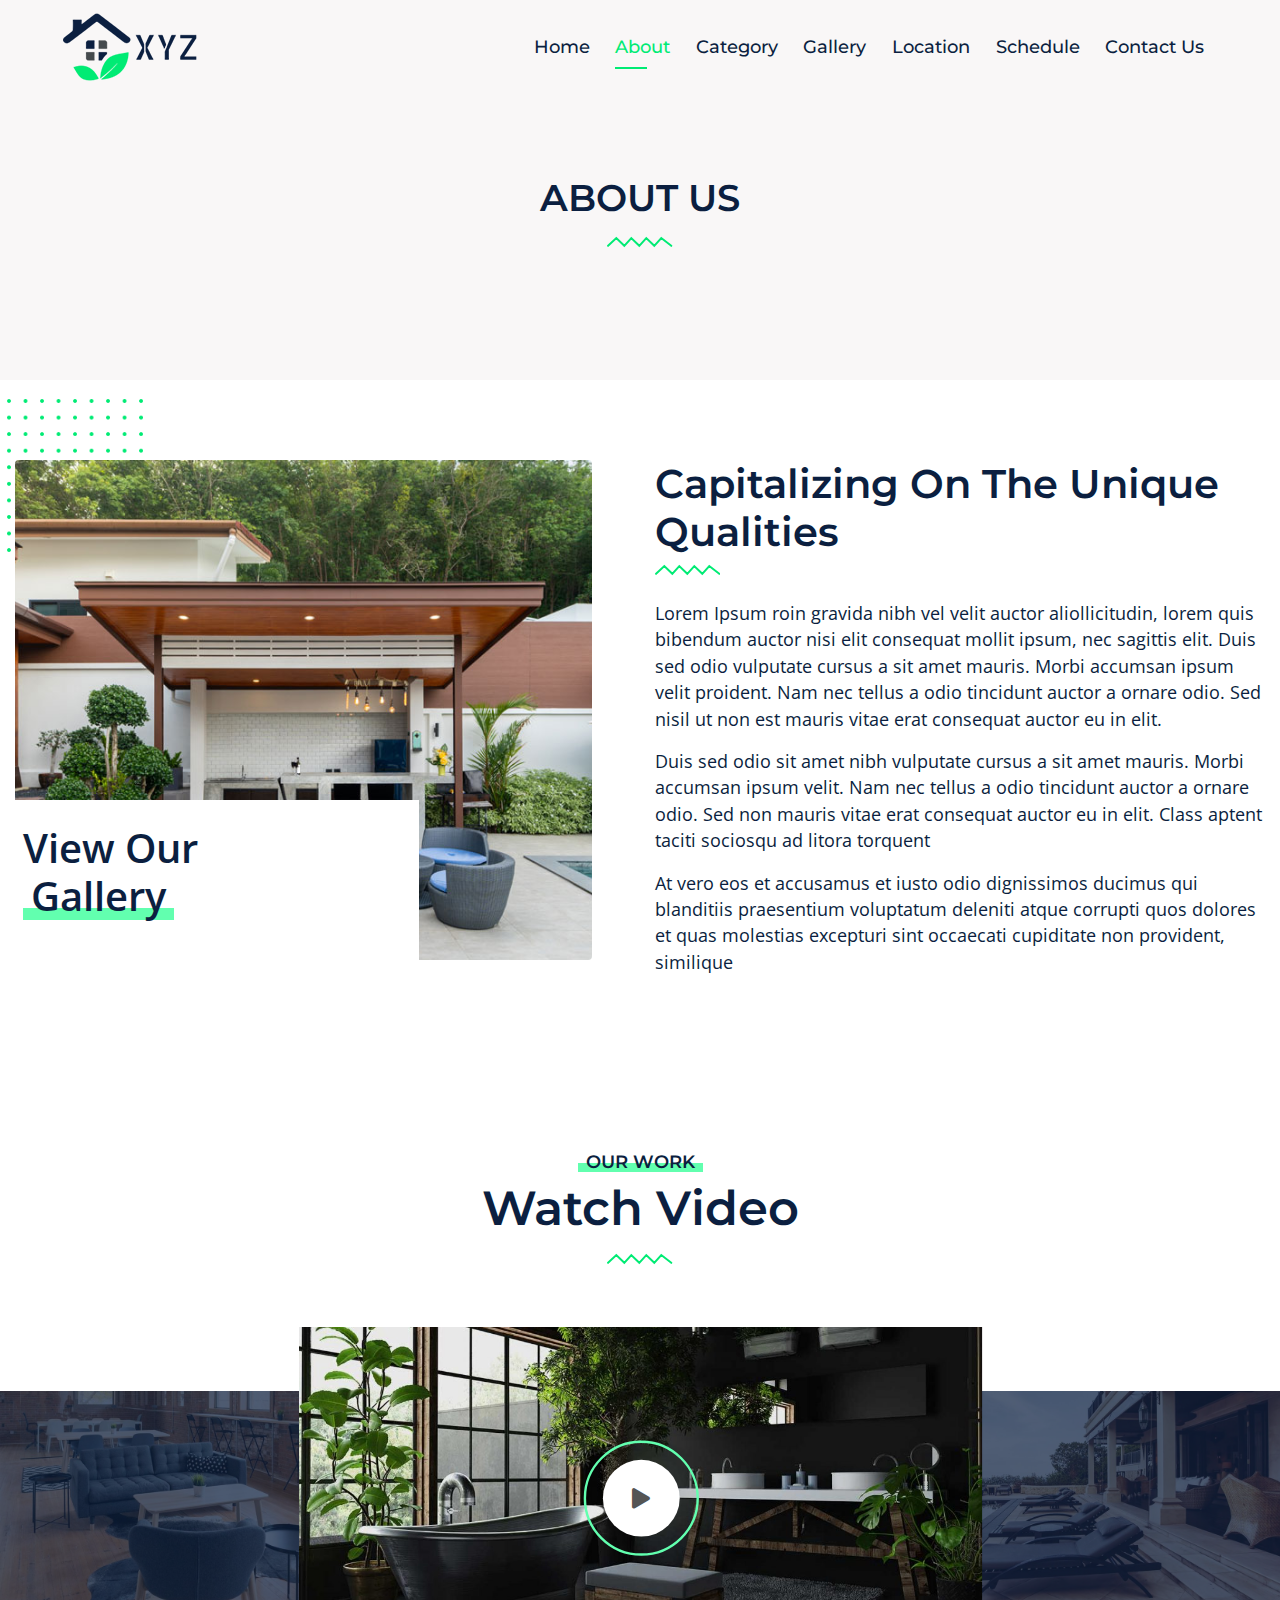
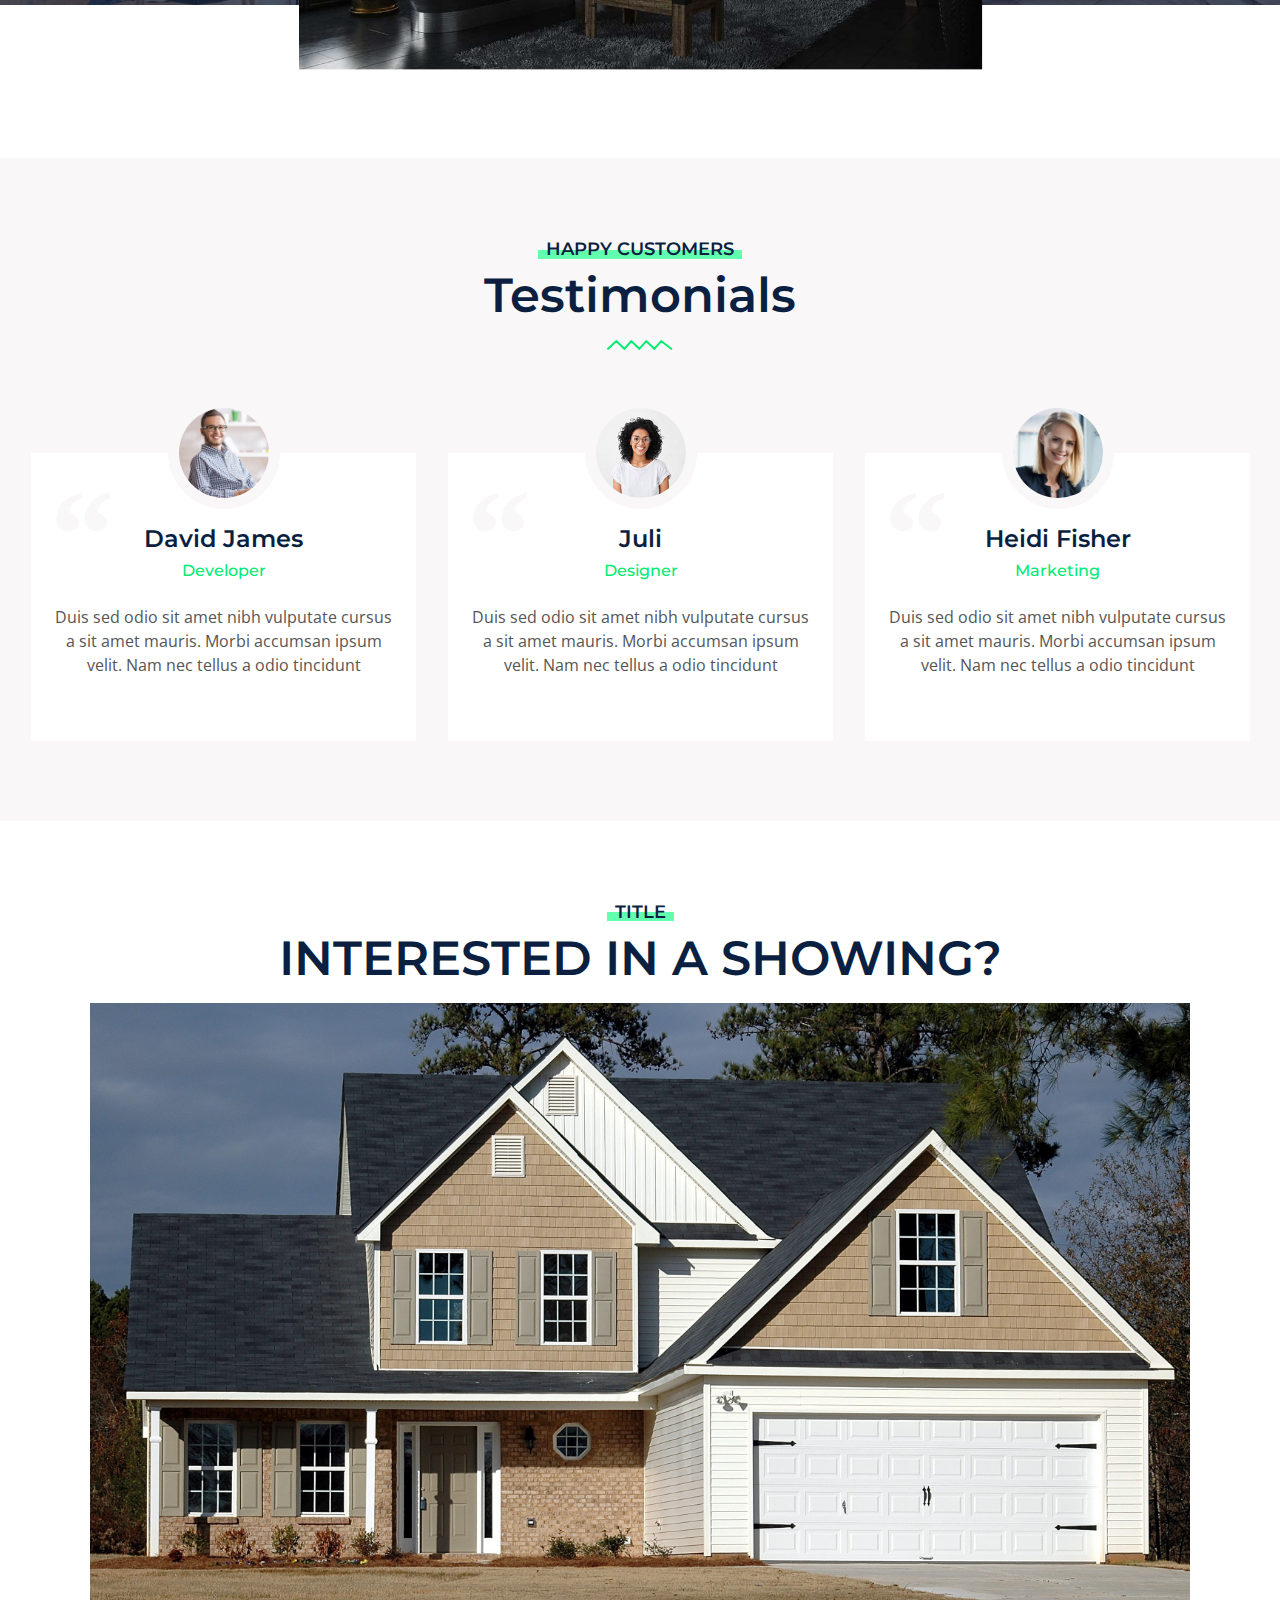
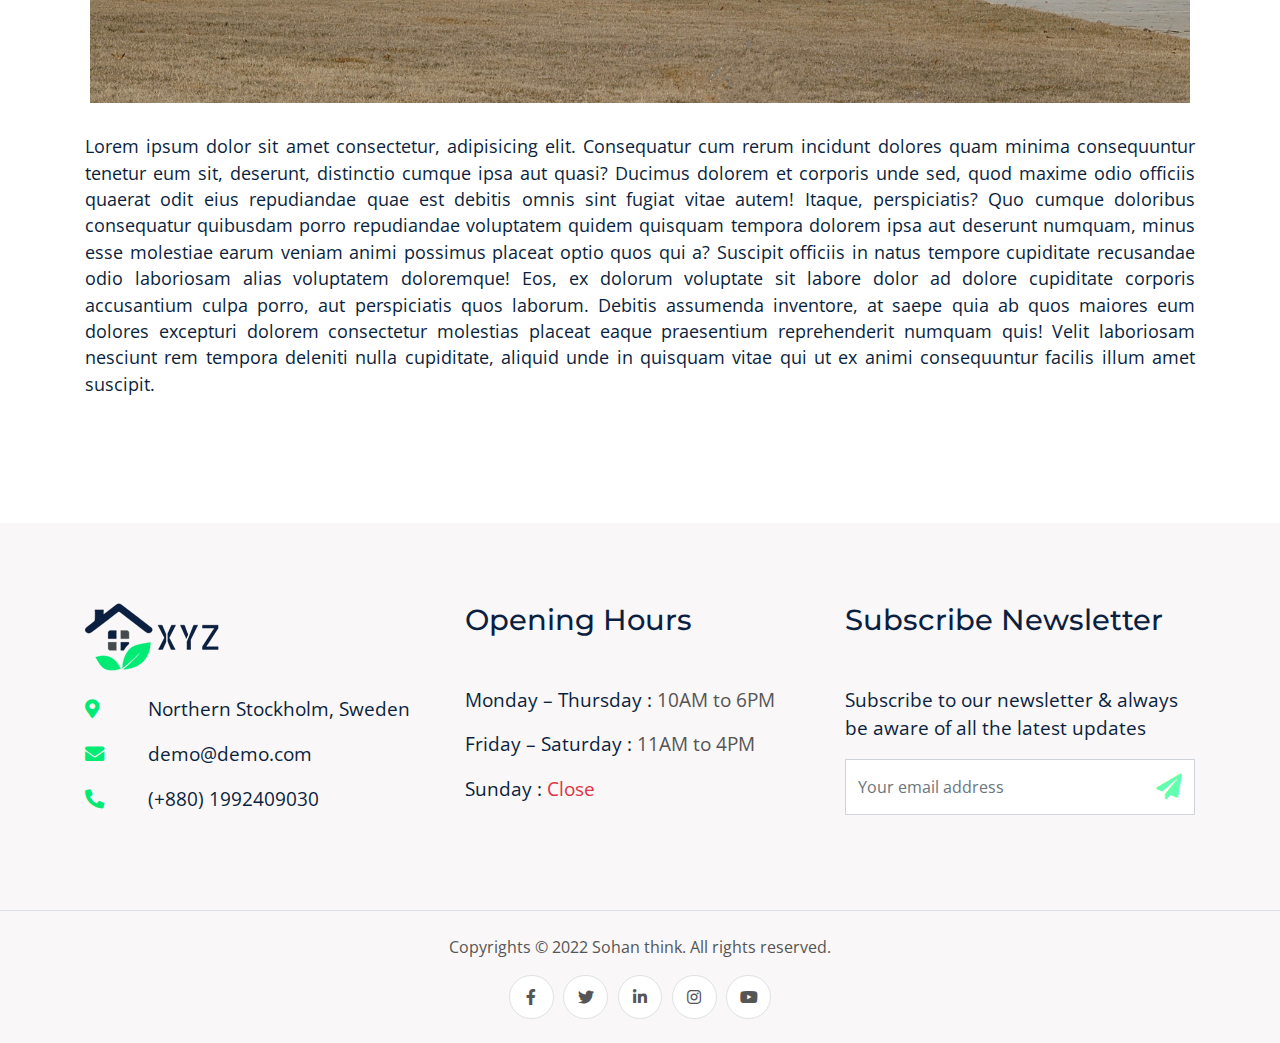
<file: about.html>
<!DOCTYPE html>
<html lang="en">
<head>
	<meta charset="UTF-8">
	<meta name="viewport" content="width=device-width, initial-scale=1, shrink-to-fit=no">
	<title>Eco Property | About</title>
	<link rel="icon"  href="./assets/images/favicon.ico">
	<!-- All CSS -->
	<link rel="stylesheet" href="./assets/plugins/bootstrap/css/bootstrap.min.css">
	<link rel="stylesheet" href="./assets/plugins/fontawesome/css/all.min.css">
	<link rel="stylesheet" href="./assets/plugins/venobox/css/venobox.min.css">
	<link rel="stylesheet" href="./assets/plugins/slick-slider/css/slick.css">
	<link rel="stylesheet" href="./assets/css/style.css">
</head>
<body>
	<!-- Header Section -->
	<header class="header w-100">
		<nav class="navbar navbar-expand-lg px-md-5">
			<div class="container-fluid">
				<a class="navbar-brand" href="index.html">
					<img src="./assets/images/logo.png" alt="logo" class="img-fluid">
				</a>
				<button class="navbar-toggler" type="button" data-toggle="collapse" data-target="#navbarSupportedContent" aria-controls="navbarSupportedContent" aria-expanded="false" aria-label="Toggle navigation">
					<i class="fas fa-bars"></i>
				</button>
			
				<div class="collapse navbar-collapse" id="navbarSupportedContent">
					<ul class="navbar-nav text-capitalize text-center ml-auto">
						<li class="nav-item position-relative">
							<a class="nav-link transition" href="index.html">Home</a>
						</li>
						<li class="nav-item">
							<a class="nav-link position-relative transition active" href="about.html">About</a>
						</li>
						<li class="nav-item">
							<a class="nav-link position-relative transition" href="index.html#layouts">Category</a>
						</li>
						<li class="nav-item">
							<a class="nav-link position-relative transition" href="gallery.html">Gallery</a>
						</li>
						<li class="nav-item">
							<a class="nav-link position-relative transition" href="location.html">Location</a>
						</li>
						<li class="nav-item">
							<a class="nav-link position-relative transition" href="#schedule">Schedule</a>
						</li>
						<li class="nav-item">
							<a class="nav-link position-relative transition" href="#footer">Contact us</a>
						</li>
					</ul>
				</div>
			</div>
		</nav>
	</header>
	<!-- Sub Banner Section -->
	<section id="sub-banner" class="sub-banner">
		<div class="container-fluid">
			<div class="row">
				<div class="col-12 text-center">
					<h1 class="sub-banner__title text-uppercase">About Us</h1>
					<svg class="section-header__icon" version="1.1" xmlns="http://www.w3.org/2000/svg" xmlns:xlink="http://www.w3.org/1999/xlink" x="0px" y="0px" width="65.167px" height="11.917px" viewBox="0 0 65.167 11.917" enable-background="new 0 0 65.167 11.917" xml:space="preserve">
						<path fill="none" stroke-linecap="round" stroke-width="2" stroke-miterlimit="10" d="M1.045,9.833 9.295,2.083 17.295,9.833 24.295,2.083 32.291,9.833 39.294,2.083 47.294,9.833 54.294,2.083 64.287,9.833 "></path>
					</svg>
				</div>
			</div>
		</div>
	</section>
	<!-- About Section -->
	<section id="about" class="about section-gap">
		<div class="container-fluid">
			<div class="row">
				<div class="col-md-6 pr-lg-5 mb-4 mb-md-0">
					<div class="about__block position-relative rounded">
						<a href="gallery.html" class="about__block__image rounded d-inline-block position-absolute overflow-hidden w-100 h-100">
							<img src="./assets/images/about-1.jpg" alt="about-1" class="position-absolute w-100 h-100 transition">
						</a>
						<div class="about__block__content bg-white py-4 px-2 position-absolute">
							<h2 class="about__block__title mb-3">
								<a href="gallery.html" class="d-inline-block transition">View Our<br><span class="b-line px-2 d-inline-block">Gallery</span></a>
							</h2>
						</div>
						<span class="about__block__pattern about__block__pattern--left position-absolute">
							<img src="./assets/images/pattern.png" alt="pattern" class="w-100">
						</span>
					</div>
				</div>
				<div class="col-lg-6">
					<div class="about__content">
						<h1 class="about__content__title text-capitalize">Capitalizing on the Unique Qualities</h1>
						<svg class="section-header__icon mb-4" version="1.1" xmlns="http://www.w3.org/2000/svg" xmlns:xlink="http://www.w3.org/1999/xlink" x="0px" y="0px" width="65.167px" height="11.917px" viewBox="0 0 65.167 11.917" enable-background="new 0 0 65.167 11.917" xml:space="preserve">
							<path fill="none" stroke-linecap="round" stroke-width="2" stroke-miterlimit="10" d="M1.045,9.833 9.295,2.083 17.295,9.833 24.295,2.083 32.291,9.833 39.294,2.083 47.294,9.833 54.294,2.083 64.287,9.833 "></path>
						</svg>
						<p class="about__content__text">Lorem Ipsum roin gravida nibh vel velit auctor aliollicitudin, lorem quis bibendum auctor nisi elit consequat mollit ipsum, nec sagittis elit. Duis sed odio vulputate cursus a sit amet mauris. Morbi accumsan ipsum velit proident. Nam nec tellus a odio tincidunt auctor a ornare odio. Sed nisil ut non est mauris vitae erat consequat auctor eu in elit.</p>
						<p class="about__content__text">Duis sed odio sit amet nibh vulputate cursus a sit amet mauris. Morbi accumsan ipsum velit. Nam nec tellus a odio tincidunt auctor a ornare odio. Sed non mauris vitae erat consequat auctor eu in elit. Class aptent taciti sociosqu ad litora torquent</p>
						<p class="about__content__text">At vero eos et accusamus et iusto odio dignissimos ducimus qui blanditiis praesentium voluptatum deleniti atque corrupti quos dolores et quas molestias excepturi sint occaecati cupiditate non provident, similique</p>
					</div>
				</div>
			</div>
		</div>
	</section>
	<!-- Watch Video Section -->
	<section id="watch" class="watch section-gap">
		<div class="container-fluid px-0">
			<div class="row no-gutters">
				<div class="section-header text-center col-12 mb-3 mb-md-5">
					<h4 class="section-header__sub-title d-inline-block text-uppercase px-2">OUR WORK</h4>
					<h1 class="section-header__title text-capitalize">Watch Video</h1>
					<svg class="section-header__icon" version="1.1" xmlns="http://www.w3.org/2000/svg" xmlns:xlink="http://www.w3.org/1999/xlink" x="0px" y="0px" width="65.167px" height="11.917px" viewBox="0 0 65.167 11.917" enable-background="new 0 0 65.167 11.917" xml:space="preserve">
						<path fill="none" stroke-linecap="round" stroke-width="2" stroke-miterlimit="10" d="M1.045,9.833 9.295,2.083 17.295,9.833 24.295,2.083 32.291,9.833 39.294,2.083 47.294,9.833 54.294,2.083 64.287,9.833 "></path>
					</svg>
				</div>
				<div class="col-12">
					<div class="watch__slider">
						<div class="watch__block transition position-relative">
							<img src="./assets/images/watch-1.jpg" alt="watch" class="w-100">
							<div class="watch__block__overlay transition d-flex align-items-center justify-content-center position-absolute w-100 h-100">
								<a href="https://www.youtube.com/watch?v=GWKQc8tesZ4" class="play-btn venobox d-inline-block text-center rounded-circle transition position-absolute" data-vbtype="video" data-autoplay="true">
									<i class="fas fa-play"></i>
								</a>
							</div>
						</div>
						<div class="watch__block transition position-relative">
							<img src="./assets/images/watch-2.jpg" alt="watch" class="w-100">
							<div class="watch__block__overlay transition d-flex align-items-center justify-content-center position-absolute w-100 h-100">
								<a href="https://www.youtube.com/watch?v=errT-_IvDVg" class="play-btn venobox d-inline-block text-center rounded-circle transition position-absolute" data-vbtype="video" data-autoplay="true">
									<i class="fas fa-play"></i>
								</a>
							</div>
						</div>
						<div class="watch__block transition position-relative">
							<img src="./assets/images/watch-3.jpg" alt="watch" class="w-100">
							<div class="watch__block__overlay transition d-flex align-items-center justify-content-center position-absolute w-100 h-100">
								<a href="https://www.youtube.com/watch?v=scDb8XIKgms" class="play-btn venobox d-inline-block text-center rounded-circle transition position-absolute" data-vbtype="video" data-autoplay="true">
									<i class="fas fa-play"></i>
								</a>
							</div>
						</div>
						<div class="watch__block transition position-relative">
							<img src="./assets/images/watch-1.jpg" alt="watch" class="w-100">
							<div class="watch__block__overlay d-flex align-items-center justify-content-center position-absolute w-100 h-100">
								<a href="https://www.youtube.com/watch?v=GWKQc8tesZ4" class="play-btn venobox d-inline-block text-center rounded-circle transition position-absolute" data-vbtype="video" data-autoplay="true">
									<i class="fas fa-play"></i>
								</a>
							</div>
						</div>
						<div class="watch__block transition position-relative">
							<img src="./assets/images/watch-2.jpg" alt="watch" class="w-100">
							<div class="watch__block__overlay transition d-flex align-items-center justify-content-center position-absolute w-100 h-100">
								<a href="https://www.youtube.com/watch?v=errT-_IvDVg" class="play-btn venobox d-inline-block text-center rounded-circle transition position-absolute" data-vbtype="video" data-autoplay="true">
									<i class="fas fa-play"></i>
								</a>
							</div>
						</div>
						<div class="watch__block transition position-relative">
							<img src="./assets/images/watch-3.jpg" alt="watch" class="w-100">
							<div class="watch__block__overlay transition d-flex align-items-center justify-content-center position-absolute w-100 h-100">
								<a href="https://www.youtube.com/watch?v=scDb8XIKgms" class="play-btn venobox d-inline-block text-center rounded-circle transition position-absolute" data-vbtype="video" data-autoplay="true">
									<i class="fas fa-play"></i>
								</a>
							</div>
						</div>
					</div>
				</div>
			</div>
		</div>
	</section>
	<!-- Testimonials Section -->
	<section class="testimonials section-gap">
		<div class="container-fluid">
			<div class="row">
				<div class="section-header text-center col-12 mb-3">
					<h4 class="section-header__sub-title d-inline-block text-uppercase px-2">HAPPY CUSTOMERS</h4>
					<h1 class="section-header__title text-capitalize">Testimonials</h1>
					<svg class="section-header__icon" version="1.1" xmlns="http://www.w3.org/2000/svg" xmlns:xlink="http://www.w3.org/1999/xlink" x="0px" y="0px" width="65.167px" height="11.917px" viewBox="0 0 65.167 11.917" enable-background="new 0 0 65.167 11.917" xml:space="preserve">
						<path fill="none" stroke-linecap="round" stroke-width="2" stroke-miterlimit="10" d="M1.045,9.833 9.295,2.083 17.295,9.833 24.295,2.083 32.291,9.833 39.294,2.083 47.294,9.833 54.294,2.083 64.287,9.833 "></path>
					</svg>
				</div>
				<div class="col-12">
					<div class="testimonials__slider">
						<div class="testimonials__block px-3">
							<div class="testimonials__block__content text-center position-relative bg-white py-5 px-4">
								<div class="testimonials__block__client-image position-absolute rounded-circle overflow-hidden">
									<img src="./assets/images/testimonial-1.jpg" alt="testimonial-1" class="w-100 h-100">
								</div>
								<h3 class="testimonials__block__client-name text-capitalize mt-4">Juli</h3>
								<h5 class="testimonials__block__client-position text-capitalize">Designer</h5>
								<p class="testimonials__block__text mt-4">Duis sed odio sit amet nibh vulputate cursus a sit amet mauris. Morbi accumsan ipsum velit. Nam nec tellus a odio tincidunt</p>
							</div>
						</div>
						<div class="testimonials__block px-3">
							<div class="testimonials__block__content text-center position-relative bg-white py-5 px-4">
								<div class="testimonials__block__client-image position-absolute rounded-circle overflow-hidden">
									<img src="./assets/images/testimonial-2.jpg" alt="testimonial-2" class="w-100 h-100">
								</div>
								<h3 class="testimonials__block__client-name text-capitalize mt-4">Heidi Fisher</h3>
								<h5 class="testimonials__block__client-position text-capitalize">Marketing</h5>
								<p class="testimonials__block__text mt-4">Duis sed odio sit amet nibh vulputate cursus a sit amet mauris. Morbi accumsan ipsum velit. Nam nec tellus a odio tincidunt</p>
							</div>
						</div>
						<div class="testimonials__block px-3">
							<div class="testimonials__block__content text-center position-relative bg-white py-5 px-4">
								<div class="testimonials__block__client-image position-absolute rounded-circle overflow-hidden">
									<img src="./assets/images/testimonial-3.jpg" alt="testimonial-3" class="w-100 h-100">
								</div>
								<h3 class="testimonials__block__client-name text-capitalize mt-4">Developer Zahid</h3>
								<h5 class="testimonials__block__client-position text-capitalize">Developer</h5>
								<p class="testimonials__block__text mt-4">Duis sed odio sit amet nibh vulputate cursus a sit amet mauris. Morbi accumsan ipsum velit. Nam nec tellus a odio tincidunt</p>
							</div>
						</div>
						<div class="testimonials__block px-3">
							<div class="testimonials__block__content text-center position-relative bg-white py-5 px-4">
								<div class="testimonials__block__client-image position-absolute rounded-circle overflow-hidden">
									<img src="./assets/images/testimonial-4.jpg" alt="testimonial-4" class="w-100 h-100">
								</div>
								<h3 class="testimonials__block__client-name text-capitalize mt-4">Rosida Cabou</h3>
								<h5 class="testimonials__block__client-position text-capitalize">Designer</h5>
								<p class="testimonials__block__text mt-4">Duis sed odio sit amet nibh vulputate cursus a sit amet mauris. Morbi accumsan ipsum velit. Nam nec tellus a odio tincidunt</p>
							</div>
						</div>
						<div class="testimonials__block px-3">
							<div class="testimonials__block__content text-center position-relative bg-white py-5 px-4">
								<div class="testimonials__block__client-image position-absolute rounded-circle overflow-hidden">
									<img src="./assets/images/testimonial-5.jpg" alt="testimonial-5" class="w-100 h-100">
								</div>
								<h3 class="testimonials__block__client-name text-capitalize mt-4">David James </h3>
								<h5 class="testimonials__block__client-position text-capitalize">Developer</h5>
								<p class="testimonials__block__text mt-4">Duis sed odio sit amet nibh vulputate cursus a sit amet mauris. Morbi accumsan ipsum velit. Nam nec tellus a odio tincidunt</p>
							</div>
						</div>
					</div>
				</div>
			</div>
		</div>
	</section>
	<!-- Schedule Section -->
	<section id="schedule" class="schedule section-gap">
		<div class="container">
			<div class="row">
				<div class="section-header text-center col-12 mb-2">
					<h4 class="section-header__sub-title d-inline-block text-uppercase px-2">title</h4>
					<h1 class="section-header__title text-capitalize">INTERESTED IN A SHOWING?</h1>
				</div>
				<div class="col-12 text-center">
					<!-- Schedule Modal -->
					<div id="my_section">
						<div class="container p-0">
							<div class="row">
								<div class="col-lg-12">
									<div class="main-content">
										<img src="images/main.jpg" alt="" height="700" width="1100">
										<div class="shadow-1">
											<div  class='mehedi'>
												<div class="content ">
											  <h6>status: for sale</h6>
											  <h6>color: koitam na</h6>
											  <h6>price: $24000</h6>
											  <!-- <script>
												  const cursor = document.querySelector('.content');
												  document.addEventListener('mousemove',(e) => {
													  cursor.style.left = e.pageX = 'px';
												  })
											  </script> -->
										  </div>
											</div>					
										</div>
										  <p>Lorem ipsum dolor sit amet consectetur, adipisicing elit. Consequatur cum rerum incidunt dolores quam minima consequuntur tenetur eum sit, deserunt, distinctio cumque ipsa aut quasi? Ducimus dolorem et corporis unde sed, quod maxime odio officiis quaerat odit eius repudiandae quae est debitis omnis sint fugiat vitae autem! Itaque, perspiciatis? Quo cumque doloribus consequatur quibusdam porro repudiandae voluptatem quidem quisquam tempora dolorem ipsa aut deserunt numquam, minus esse molestiae earum veniam animi possimus placeat optio quos qui a? Suscipit officiis in natus tempore cupiditate recusandae odio laboriosam alias voluptatem doloremque! Eos, ex dolorum voluptate sit labore dolor ad dolore cupiditate corporis accusantium culpa porro, aut perspiciatis quos laborum. Debitis assumenda inventore, at saepe quia ab quos maiores eum dolores excepturi dolorem consectetur molestias placeat eaque praesentium reprehenderit numquam quis! Velit laboriosam nesciunt rem tempora deleniti nulla cupiditate, aliquid unde in quisquam vitae qui ut ex animi consequuntur facilis illum amet suscipit.</p>
									</div>
								</div>
							</div>
						</div>
					</div>
				</div>
			</div>
		</div>
	</section>
	<!-- Footer Section -->
	<footer id="footer" class="footer">
		<div class="footer__top section-gap">
			<div class="container">
				<div class="row">
					<div class="col-lg-4 col-md-6 mb-5 mb-lg-0">
						<div class="footer__block">
							<a href="index.html" class="d-inline-block footer__logo">
								<img src="./assets/images/logo.png" alt="logo" class="img-fluid">
							</a>
							<div class="row mt-4">
								<div class="col-2 mb-3">
									<i class="footer__block__icon fas fa-map-marker-alt"></i>
								</div>
								<div class="col-10 mb-3">
									<address class="mb-0">Northern Stockholm, Sweden</address>
								</div>
								<div class="col-2 mb-3">
									<i class="footer__block__icon fas fa-envelope"></i>
								</div>
								<div class="col-10 mb-3">
									<a href="mailto:demo@demo.com" class="footer__block__link transition">demo@demo.com</a>
								</div>
								<div class="col-2 mb-3">
									<i class="footer__block__icon fas fa-phone-alt"></i>
								</div>
								<div class="col-10 mb-3">
									<a href="tel:+8801992409030" class="footer__block__link transition">(+880) 1992409030</a>
								</div>
							</div>
						</div>
					</div>
					<div class="col-lg-4 col-md-6 mb-5 mb-lg-0">
						<div class="footer__block">
							<h5 class="footer__block__title mb-5">Opening Hours</h5>
							<div class="footer__block__schedule mb-3">Monday – Thursday : <span class="schedule__status">10AM to 6PM</span></div>
							<div class="footer__block__schedule mb-3">Friday – Saturday : <span class="schedule__status">11AM to 4PM</span></div>
							<div class="footer__block__schedule mb-3">Sunday : <span class="schedule__status text-danger">Close</span></div>
						</div>
					</div>
					<div class="col-lg-4 col-md-6 mb-5 mb-lg-0">
						<div class="footer__block">
							<h5 class="footer__block__title mb-5">Subscribe Newsletter</h5>
							<p class="footer__block__text">Subscribe to our newsletter & always be aware of all the latest updates</p>
							<form class="footer__block__form form-inline position-relative">
								<input class="form-control rounded-0 w-100" type="email" placeholder="Your email address" required>
								<button class="btn shadow-none rounded-0 position-absolute" type="submit"><i class="fas fa-paper-plane"></i></button>
							</form>
						</div>
					</div>
				</div>
			</div>
		</div>
		<div class="footer__bottom text-center py-4 border-top">
			<p class="footer__bottom__text">Copyrights © 2022 <a href="index.html" class="footer__bottom__link transition">Sohan think</a>. All rights reserved.</p>
			<ul class="footer__bottom__social d-flex justify-content-center mb-0">
				<li class="social__item">
					<a href="#!" class="social__link border d-inline-flex align-items-center justify-content-center rounded-circle transition">
						<i class="fab fa-facebook-f"></i>
					</a>
				</li>
				<li class="social__item">
					<a href="#!" class="social__link border d-inline-flex align-items-center justify-content-center rounded-circle transition">
						<i class="fab fa-twitter"></i>
					</a>
				</li>
				<li class="social__item">
					<a href="#!" class="social__link border d-inline-flex align-items-center justify-content-center rounded-circle transition">
						<i class="fab fa-linkedin-in"></i>
					</a>
				</li>
				<li class="social__item">
					<a href="#!" class="social__link border d-inline-flex align-items-center justify-content-center rounded-circle transition">
						<i class="fab fa-instagram"></i>
					</a>
				</li>
				<li class="social__item">
					<a href="#!" class="social__link border d-inline-flex align-items-center justify-content-center rounded-circle transition">
						<i class="fab fa-youtube"></i>
					</a>
				</li>
			</ul>
		</div>
	</footer>
	<!-- Scroll Top Button -->
	<div class="scroll-top position-fixed">
		<div class="scroll-top__btn d-inline-flex justify-content-center align-items-center rounded-circle transition">
			<i class="fas fa-chevron-up"></i>
		</div>
	</div>

	<!-- All Script -->
	<script src="./assets/js/jquery-1.12.4.min.js"></script>
	<script src="./assets/plugins/bootstrap/js/bootstrap.min.js"></script>
	<script src="./assets/plugins/venobox/js/venobox.min.js"></script>
	<script src="./assets/plugins/slick-slider/js/slick.js"></script>
	<script src="./assets/js/script.js"></script>
</body>
</html>
</file>
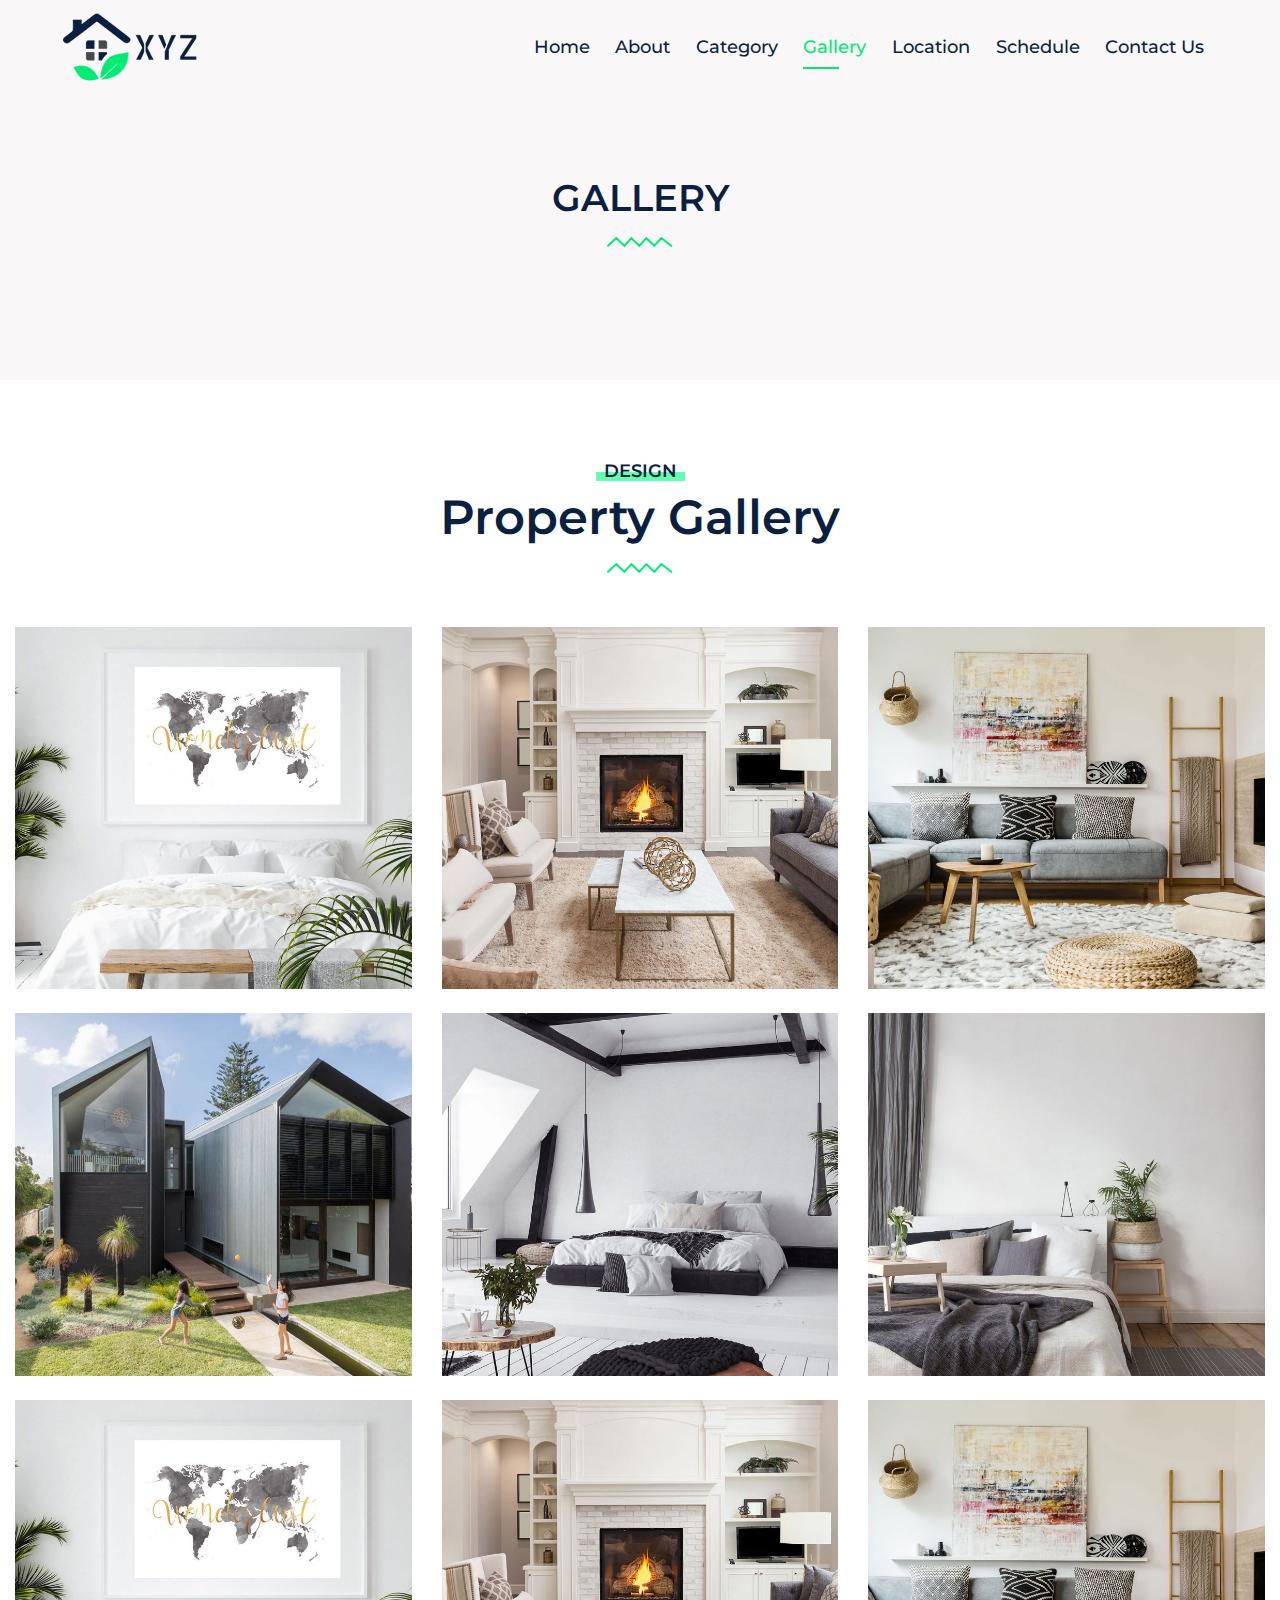
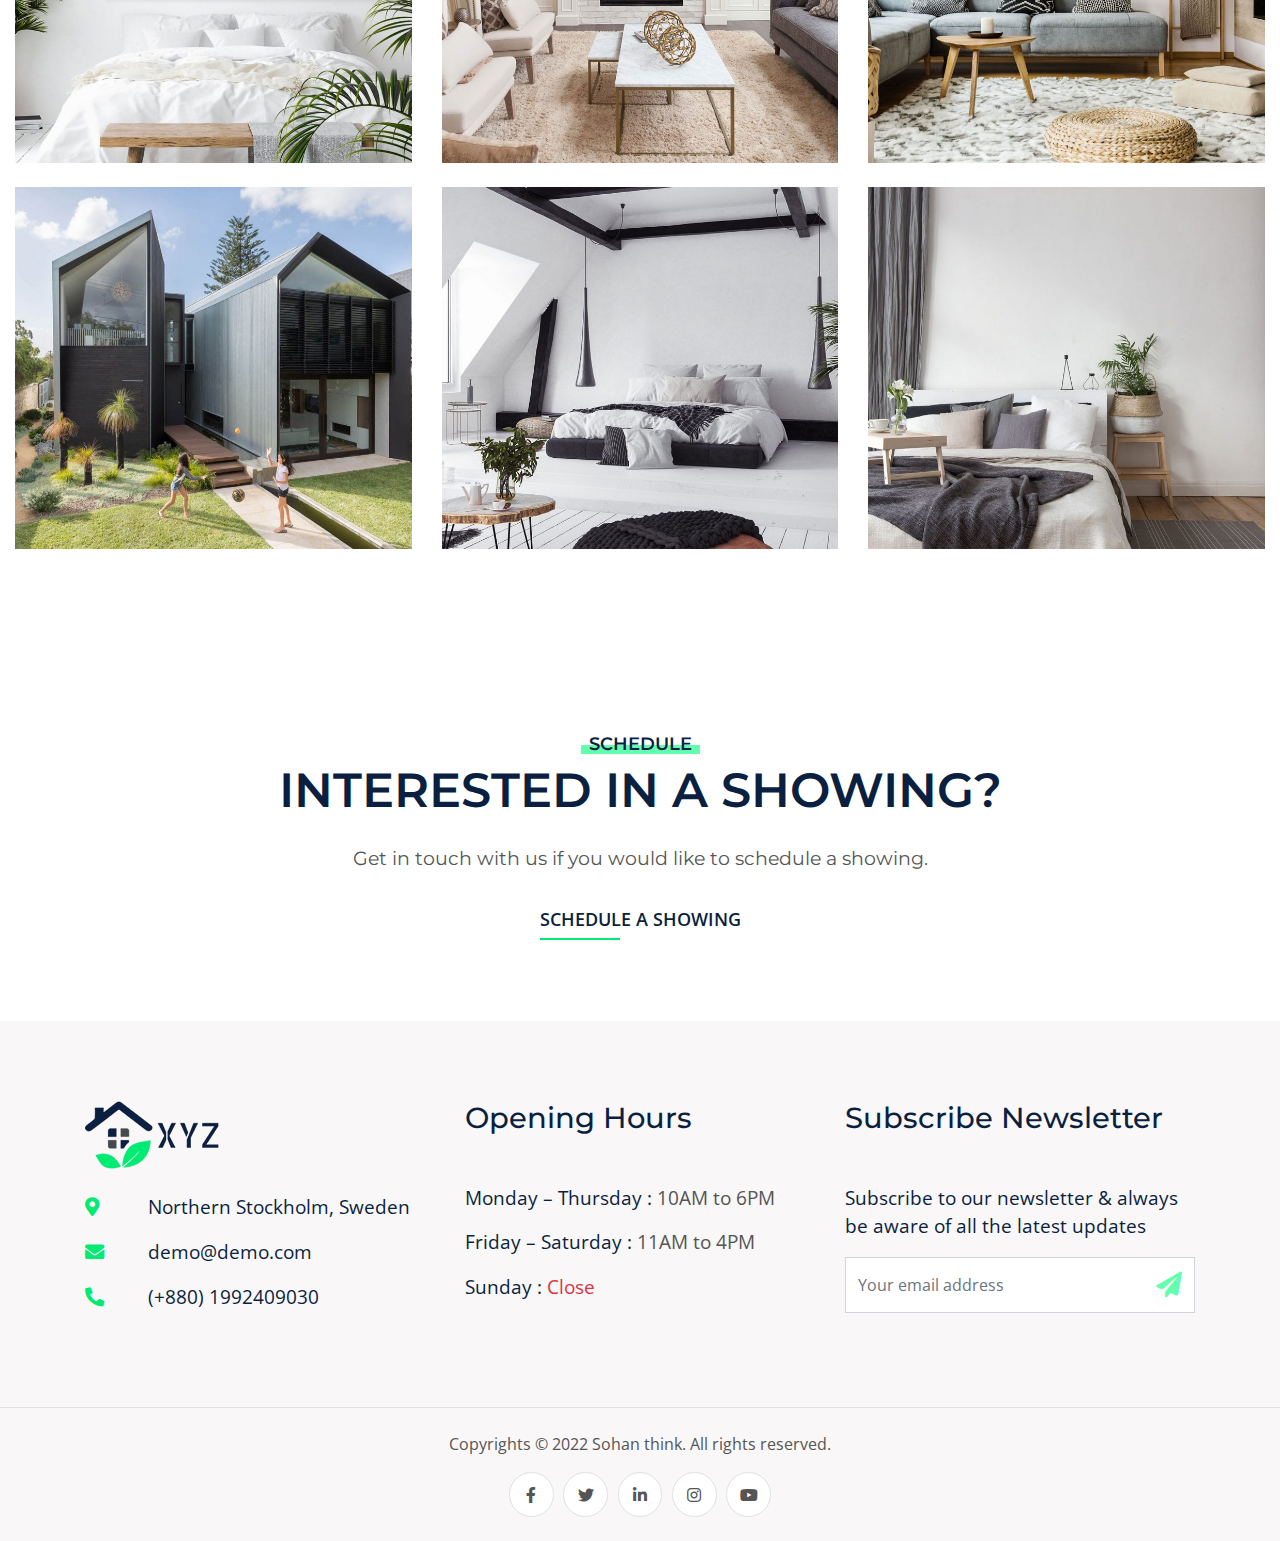
<file: gallery.html>
<!DOCTYPE html>
<html lang="en">
<head>
	<meta charset="UTF-8">
	<meta name="viewport" content="width=device-width, initial-scale=1, shrink-to-fit=no">
	<title>Eco Property | Gallery</title>
	<link rel="icon"  href="./assets/images/favicon.ico">
	<!-- All CSS -->
	<link rel="stylesheet" href="./assets/plugins/bootstrap/css/bootstrap.min.css">
	<link rel="stylesheet" href="./assets/plugins/fontawesome/css/all.min.css">
	<link rel="stylesheet" href="./assets/plugins/venobox/css/venobox.min.css">
	<link rel="stylesheet" href="./assets/css/style.css">
</head>
<body>
	<!-- Header Section -->
	<header class="header w-100">
		<nav class="navbar navbar-expand-lg px-md-5">
			<div class="container-fluid">
				<a class="navbar-brand" href="index.html">
					<img src="./assets/images/logo.png" alt="logo" class="img-fluid">
				</a>
				<button class="navbar-toggler" type="button" data-toggle="collapse" data-target="#navbarSupportedContent" aria-controls="navbarSupportedContent" aria-expanded="false" aria-label="Toggle navigation">
					<i class="fas fa-bars"></i>
				</button>
			
				<div class="collapse navbar-collapse" id="navbarSupportedContent">
					<ul class="navbar-nav text-capitalize text-center ml-auto">
						<li class="nav-item position-relative">
							<a class="nav-link transition" href="index.html">Home</a>
						</li>
						<li class="nav-item">
							<a class="nav-link position-relative transition" href="about.html">About</a>
						</li>
						<li class="nav-item">
							<a class="nav-link position-relative transition" href="index.html#layouts">Category</a>
						</li>
						<li class="nav-item">
							<a class="nav-link position-relative transition active" href="gallery.html">Gallery</a>
						</li>
						<li class="nav-item">
							<a class="nav-link position-relative transition" href="location.html">Location</a>
						</li>
						<li class="nav-item">
							<a class="nav-link position-relative transition" href="#schedule">Schedule</a>
						</li>
						<li class="nav-item">
							<a class="nav-link position-relative transition" href="#footer">Contact us</a>
						</li>
					</ul>
				</div>
			</div>
		</nav>
	</header>
	<!-- Sub Banner Section -->
	<section id="sub-banner" class="sub-banner">
		<div class="container-fluid">
			<div class="row">
				<div class="col-12 text-center">
					<h1 class="sub-banner__title text-uppercase">Gallery</h1>
					<svg class="section-header__icon" version="1.1" xmlns="http://www.w3.org/2000/svg" xmlns:xlink="http://www.w3.org/1999/xlink" x="0px" y="0px" width="65.167px" height="11.917px" viewBox="0 0 65.167 11.917" enable-background="new 0 0 65.167 11.917" xml:space="preserve">
						<path fill="none" stroke-linecap="round" stroke-width="2" stroke-miterlimit="10" d="M1.045,9.833 9.295,2.083 17.295,9.833 24.295,2.083 32.291,9.833 39.294,2.083 47.294,9.833 54.294,2.083 64.287,9.833 "></path>
					</svg>
				</div>
			</div>
		</div>
	</section>
	<!-- Property Gallery Section -->
	<section id="gallery" class="gallery section-gap">
		<div class="container-fluid">
			<div class="row">
				<div class="section-header text-center col-12 mb-5">
					<h4 class="section-header__sub-title d-inline-block text-uppercase px-2">design</h4>
					<h1 class="section-header__title text-capitalize">Property Gallery</h1>
					<svg class="section-header__icon" version="1.1" xmlns="http://www.w3.org/2000/svg" xmlns:xlink="http://www.w3.org/1999/xlink" x="0px" y="0px" width="65.167px" height="11.917px" viewBox="0 0 65.167 11.917" enable-background="new 0 0 65.167 11.917" xml:space="preserve">
						<path fill="none" stroke-linecap="round" stroke-width="2" stroke-miterlimit="10" d="M1.045,9.833 9.295,2.083 17.295,9.833 24.295,2.083 32.291,9.833 39.294,2.083 47.294,9.833 54.294,2.083 64.287,9.833 "></path>
					</svg>
				</div>
				<div class="col-md-4 col-sm-6 mb-4">
					<div class="gallery__item position-relative">
						<img src="./assets/images/gallery-1.jpg" alt="gallery-1" class="w-100">
						<div class="gallery__item__overlay transition d-flex align-items-center justify-content-center position-absolute w-100 h-100">
							<a href="./assets/images/gallery-1.jpg" data-gall="propertyGallery" class="zoom-btn venobox d-inline-flex align-items-center justify-content-center rounded-circle transition">
								<i class="fas fa-search-plus"></i>
							</a>
						</div>
					</div>
				</div>
				<div class="col-md-4 col-sm-6 mb-4">
					<div class="gallery__item position-relative">
						<img src="./assets/images/gallery-2.jpg" alt="gallery-2" class="w-100">
						<div class="gallery__item__overlay transition d-flex align-items-center justify-content-center position-absolute w-100 h-100">
							<a href="./assets/images/gallery-2.jpg" data-gall="propertyGallery" class="zoom-btn venobox d-inline-flex align-items-center justify-content-center rounded-circle transition">
								<i class="fas fa-search-plus"></i>
							</a>
						</div>
					</div>
				</div>
				<div class="col-md-4 col-sm-6 mb-4">
					<div class="gallery__item position-relative">
						<img src="./assets/images/gallery-3.jpg" alt="gallery-3" class="w-100">
						<div class="gallery__item__overlay transition d-flex align-items-center justify-content-center position-absolute w-100 h-100">
							<a href="./assets/images/gallery-3.jpg" data-gall="propertyGallery" class="zoom-btn venobox d-inline-flex align-items-center justify-content-center rounded-circle transition">
								<i class="fas fa-search-plus"></i>
							</a>
						</div>
					</div>
				</div>
				<div class="col-md-4 col-sm-6 mb-4">
					<div class="gallery__item position-relative">
						<img src="./assets/images/gallery-4.jpg" alt="gallery-4" class="w-100">
						<div class="gallery__item__overlay transition d-flex align-items-center justify-content-center position-absolute w-100 h-100">
							<a href="./assets/images/gallery-4.jpg" data-gall="propertyGallery" class="zoom-btn venobox d-inline-flex align-items-center justify-content-center rounded-circle transition">
								<i class="fas fa-search-plus"></i>
							</a>
						</div>
					</div>
				</div>
				<div class="col-md-4 col-sm-6 mb-4">
					<div class="gallery__item position-relative">
						<img src="./assets/images/gallery-5.jpg" alt="gallery-5" class="w-100">
						<div class="gallery__item__overlay transition d-flex align-items-center justify-content-center position-absolute w-100 h-100">
							<a href="./assets/images/gallery-5.jpg" data-gall="propertyGallery" class="zoom-btn venobox d-inline-flex align-items-center justify-content-center rounded-circle transition">
								<i class="fas fa-search-plus"></i>
							</a>
						</div>
					</div>
				</div>
				<div class="col-md-4 col-sm-6 mb-4">
					<div class="gallery__item position-relative">
						<img src="./assets/images/gallery-6.jpg" alt="gallery-6" class="w-100">
						<div class="gallery__item__overlay transition d-flex align-items-center justify-content-center position-absolute w-100 h-100">
							<a href="./assets/images/gallery-6.jpg" data-gall="propertyGallery" class="zoom-btn venobox d-inline-flex align-items-center justify-content-center rounded-circle transition">
								<i class="fas fa-search-plus"></i>
							</a>
						</div>
					</div>
				</div>
				<div class="col-md-4 col-sm-6 mb-4">
					<div class="gallery__item position-relative">
						<img src="./assets/images/gallery-1.jpg" alt="gallery-1" class="w-100">
						<div class="gallery__item__overlay transition d-flex align-items-center justify-content-center position-absolute w-100 h-100">
							<a href="./assets/images/gallery-1.jpg" data-gall="propertyGallery" class="zoom-btn venobox d-inline-flex align-items-center justify-content-center rounded-circle transition">
								<i class="fas fa-search-plus"></i>
							</a>
						</div>
					</div>
				</div>
				<div class="col-md-4 col-sm-6 mb-4">
					<div class="gallery__item position-relative">
						<img src="./assets/images/gallery-2.jpg" alt="gallery-2" class="w-100">
						<div class="gallery__item__overlay transition d-flex align-items-center justify-content-center position-absolute w-100 h-100">
							<a href="./assets/images/gallery-2.jpg" data-gall="propertyGallery" class="zoom-btn venobox d-inline-flex align-items-center justify-content-center rounded-circle transition">
								<i class="fas fa-search-plus"></i>
							</a>
						</div>
					</div>
				</div>
				<div class="col-md-4 col-sm-6 mb-4">
					<div class="gallery__item position-relative">
						<img src="./assets/images/gallery-3.jpg" alt="gallery-3" class="w-100">
						<div class="gallery__item__overlay transition d-flex align-items-center justify-content-center position-absolute w-100 h-100">
							<a href="./assets/images/gallery-3.jpg" data-gall="propertyGallery" class="zoom-btn venobox d-inline-flex align-items-center justify-content-center rounded-circle transition">
								<i class="fas fa-search-plus"></i>
							</a>
						</div>
					</div>
				</div>
				<div class="col-md-4 col-sm-6 mb-4">
					<div class="gallery__item position-relative">
						<img src="./assets/images/gallery-4.jpg" alt="gallery-4" class="w-100">
						<div class="gallery__item__overlay transition d-flex align-items-center justify-content-center position-absolute w-100 h-100">
							<a href="./assets/images/gallery-4.jpg" data-gall="propertyGallery" class="zoom-btn venobox d-inline-flex align-items-center justify-content-center rounded-circle transition">
								<i class="fas fa-search-plus"></i>
							</a>
						</div>
					</div>
				</div>
				<div class="col-md-4 col-sm-6 mb-4">
					<div class="gallery__item position-relative">
						<img src="./assets/images/gallery-5.jpg" alt="gallery-5" class="w-100">
						<div class="gallery__item__overlay transition d-flex align-items-center justify-content-center position-absolute w-100 h-100">
							<a href="./assets/images/gallery-5.jpg" data-gall="propertyGallery" class="zoom-btn venobox d-inline-flex align-items-center justify-content-center rounded-circle transition">
								<i class="fas fa-search-plus"></i>
							</a>
						</div>
					</div>
				</div>
				<div class="col-md-4 col-sm-6 mb-4">
					<div class="gallery__item position-relative">
						<img src="./assets/images/gallery-6.jpg" alt="gallery-6" class="w-100">
						<div class="gallery__item__overlay transition d-flex align-items-center justify-content-center position-absolute w-100 h-100">
							<a href="./assets/images/gallery-6.jpg" data-gall="propertyGallery" class="zoom-btn venobox d-inline-flex align-items-center justify-content-center rounded-circle transition">
								<i class="fas fa-search-plus"></i>
							</a>
						</div>
					</div>
				</div>
			</div>
		</div>
	</section>
	<!-- Schedule Section -->
	<section id="schedule" class="schedule section-gap">
		<div class="container">
			<div class="row">
				<div class="section-header text-center col-12 mb-2">
					<h4 class="section-header__sub-title d-inline-block text-uppercase px-2">schedule</h4>
					<h1 class="section-header__title text-capitalize">INTERESTED IN A SHOWING?</h1>
					<p class="schedule__text mt-4">Get in touch with us if you would like to schedule a showing.</p>
				</div>
				<div class="col-12 text-center">
					<!-- Schedule Button trigger modal -->
					<button type="button" class="btn primary-btn shadow-none" data-toggle="modal" data-target="#exampleModal">SCHEDULE A SHOWING</button>
					
					<!-- Schedule Modal -->
					<div class="modal schedule__modal fade" id="exampleModal" tabindex="-1" aria-labelledby="exampleModalLabel" aria-hidden="true">
						<div class="modal-dialog modal-lg modal-dialog-centered">
							<div class="modal-content">
								<div class="modal-header justify-content-center border-0">
									<h1 class="modal-title" id="exampleModalLabel">Schedule a <span class="modal-title--color">Visit</span></h1>
									<button type="button" class="close schedule__modal__close transition m-0 position-absolute" data-dismiss="modal" aria-label="Close">
										<span aria-hidden="true">&times;</span>
									</button>
								</div>
								<div class="modal-body">
									<form class="modal-form needs-validation" novalidate>
										<div class="row">
										  <div class="col-sm-6 mb-4">
											<input type="text" class="form-control" placeholder="Your Name">
										  </div>
										  <div class="col-sm-6 mb-4">
											<input type="email" class="form-control" placeholder="Your Email">
										  </div>
										  <div class="col-sm-6 mb-4">
											<input type="date" class="form-control" placeholder="Select Date" required>
											<div class="invalid-feedback text-left">The field is required.</div>
										  </div>
										  <div class="col-sm-6 mb-4">
											<input type="text" class="form-control" placeholder="Phone Number" required>
											<div class="invalid-feedback text-left">The field is required.</div>
										  </div>
										  <div class="col-12 mb-4">
											<textarea class="form-control" placeholder="Your Message" rows="8"></textarea>
										  </div>
										  <div class="col-12 mb-4">
											<button type="submit" class="btn shadow-none text-white modal-form-btn transition w-100 text-uppercase">Submit</button>
										  </div>
										</div>
									</form>
								</div>
							</div>
						</div>
					</div>
				</div>
			</div>
		</div>
	</section>
	<!-- Footer Section -->
	<footer id="footer" class="footer">
		<div class="footer__top section-gap">
			<div class="container">
				<div class="row">
					<div class="col-lg-4 col-md-6 mb-5 mb-lg-0">
						<div class="footer__block">
							<a href="index.html" class="d-inline-block footer__logo">
								<img src="./assets/images/logo.png" alt="logo" class="img-fluid">
							</a>
							<div class="row mt-4">
								<div class="col-2 mb-3">
									<i class="footer__block__icon fas fa-map-marker-alt"></i>
								</div>
								<div class="col-10 mb-3">
									<address class="mb-0">Northern Stockholm, Sweden</address>
								</div>
								<div class="col-2 mb-3">
									<i class="footer__block__icon fas fa-envelope"></i>
								</div>
								<div class="col-10 mb-3">
									<a href="mailto:demo@demo.com" class="footer__block__link transition">demo@demo.com</a>
								</div>
								<div class="col-2 mb-3">
									<i class="footer__block__icon fas fa-phone-alt"></i>
								</div>
								<div class="col-10 mb-3">
									<a href="tel:+8801992409030" class="footer__block__link transition">(+880) 1992409030</a>
								</div>
							</div>
						</div>
					</div>
					<div class="col-lg-4 col-md-6 mb-5 mb-lg-0">
						<div class="footer__block">
							<h5 class="footer__block__title mb-5">Opening Hours</h5>
							<div class="footer__block__schedule mb-3">Monday – Thursday : <span class="schedule__status">10AM to 6PM</span></div>
							<div class="footer__block__schedule mb-3">Friday – Saturday : <span class="schedule__status">11AM to 4PM</span></div>
							<div class="footer__block__schedule mb-3">Sunday : <span class="schedule__status text-danger">Close</span></div>
						</div>
					</div>
					<div class="col-lg-4 col-md-6 mb-5 mb-lg-0">
						<div class="footer__block">
							<h5 class="footer__block__title mb-5">Subscribe Newsletter</h5>
							<p class="footer__block__text">Subscribe to our newsletter & always be aware of all the latest updates</p>
							<form class="footer__block__form form-inline position-relative">
								<input class="form-control rounded-0 w-100" type="email" placeholder="Your email address" required>
								<button class="btn shadow-none rounded-0 position-absolute" type="submit"><i class="fas fa-paper-plane"></i></button>
							</form>
						</div>
					</div>
				</div>
			</div>
		</div>
		<div class="footer__bottom text-center py-4 border-top">
			<p class="footer__bottom__text">Copyrights © 2022 <a href="index.html" class="footer__bottom__link transition">Sohan think</a>. All rights reserved.</p>
			<ul class="footer__bottom__social d-flex justify-content-center mb-0">
				<li class="social__item">
					<a href="#!" class="social__link border d-inline-flex align-items-center justify-content-center rounded-circle transition">
						<i class="fab fa-facebook-f"></i>
					</a>
				</li>
				<li class="social__item">
					<a href="#!" class="social__link border d-inline-flex align-items-center justify-content-center rounded-circle transition">
						<i class="fab fa-twitter"></i>
					</a>
				</li>
				<li class="social__item">
					<a href="#!" class="social__link border d-inline-flex align-items-center justify-content-center rounded-circle transition">
						<i class="fab fa-linkedin-in"></i>
					</a>
				</li>
				<li class="social__item">
					<a href="#!" class="social__link border d-inline-flex align-items-center justify-content-center rounded-circle transition">
						<i class="fab fa-instagram"></i>
					</a>
				</li>
				<li class="social__item">
					<a href="#!" class="social__link border d-inline-flex align-items-center justify-content-center rounded-circle transition">
						<i class="fab fa-youtube"></i>
					</a>
				</li>
			</ul>
		</div>
	</footer>
	<!-- Scroll Top Button -->
	<div class="scroll-top position-fixed">
		<div class="scroll-top__btn d-inline-flex justify-content-center align-items-center rounded-circle transition">
			<i class="fas fa-chevron-up"></i>
		</div>
	</div>

	<!-- All Script -->
	<script src="./assets/js/jquery-1.12.4.min.js"></script>
	<script src="./assets/plugins/bootstrap/js/bootstrap.min.js"></script>
	<script src="./assets/plugins/venobox/js/venobox.min.js"></script>
	<script src="./assets/js/script.js"></script>
</body>
</html>
</file>
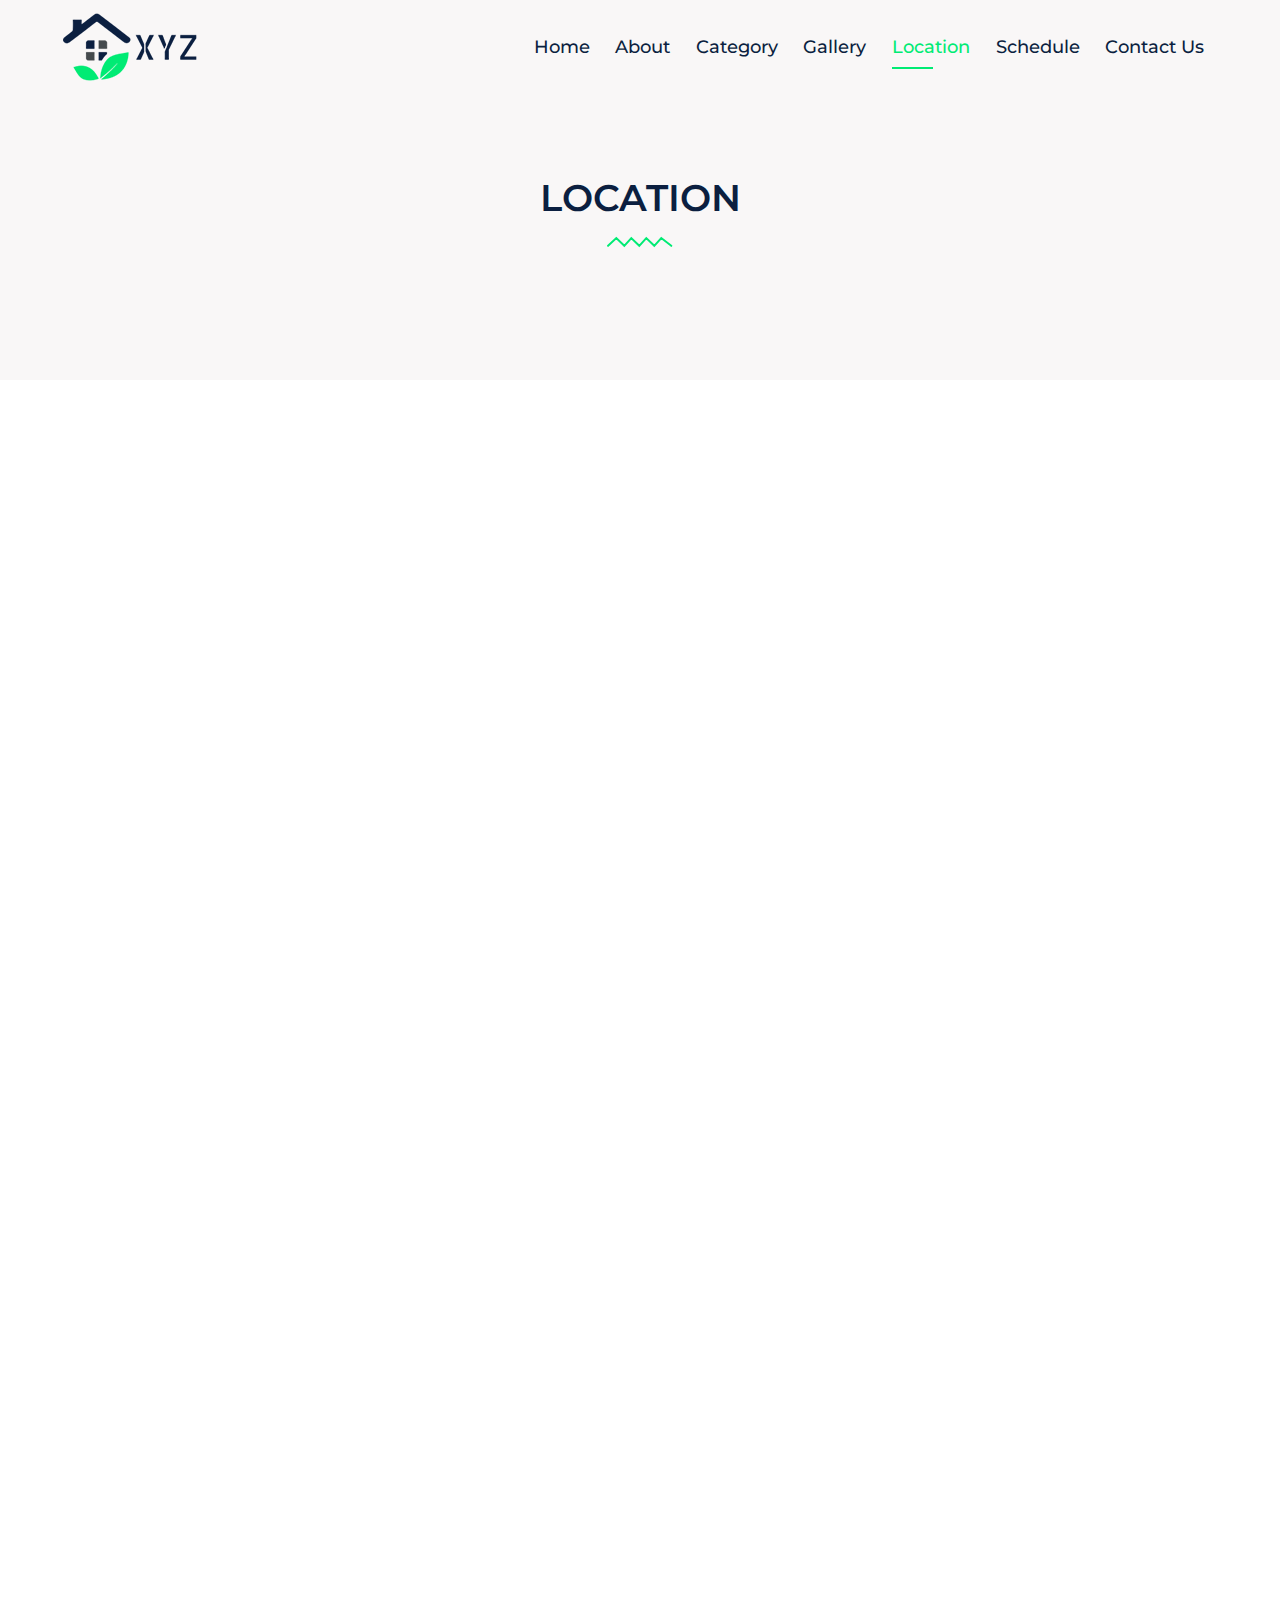
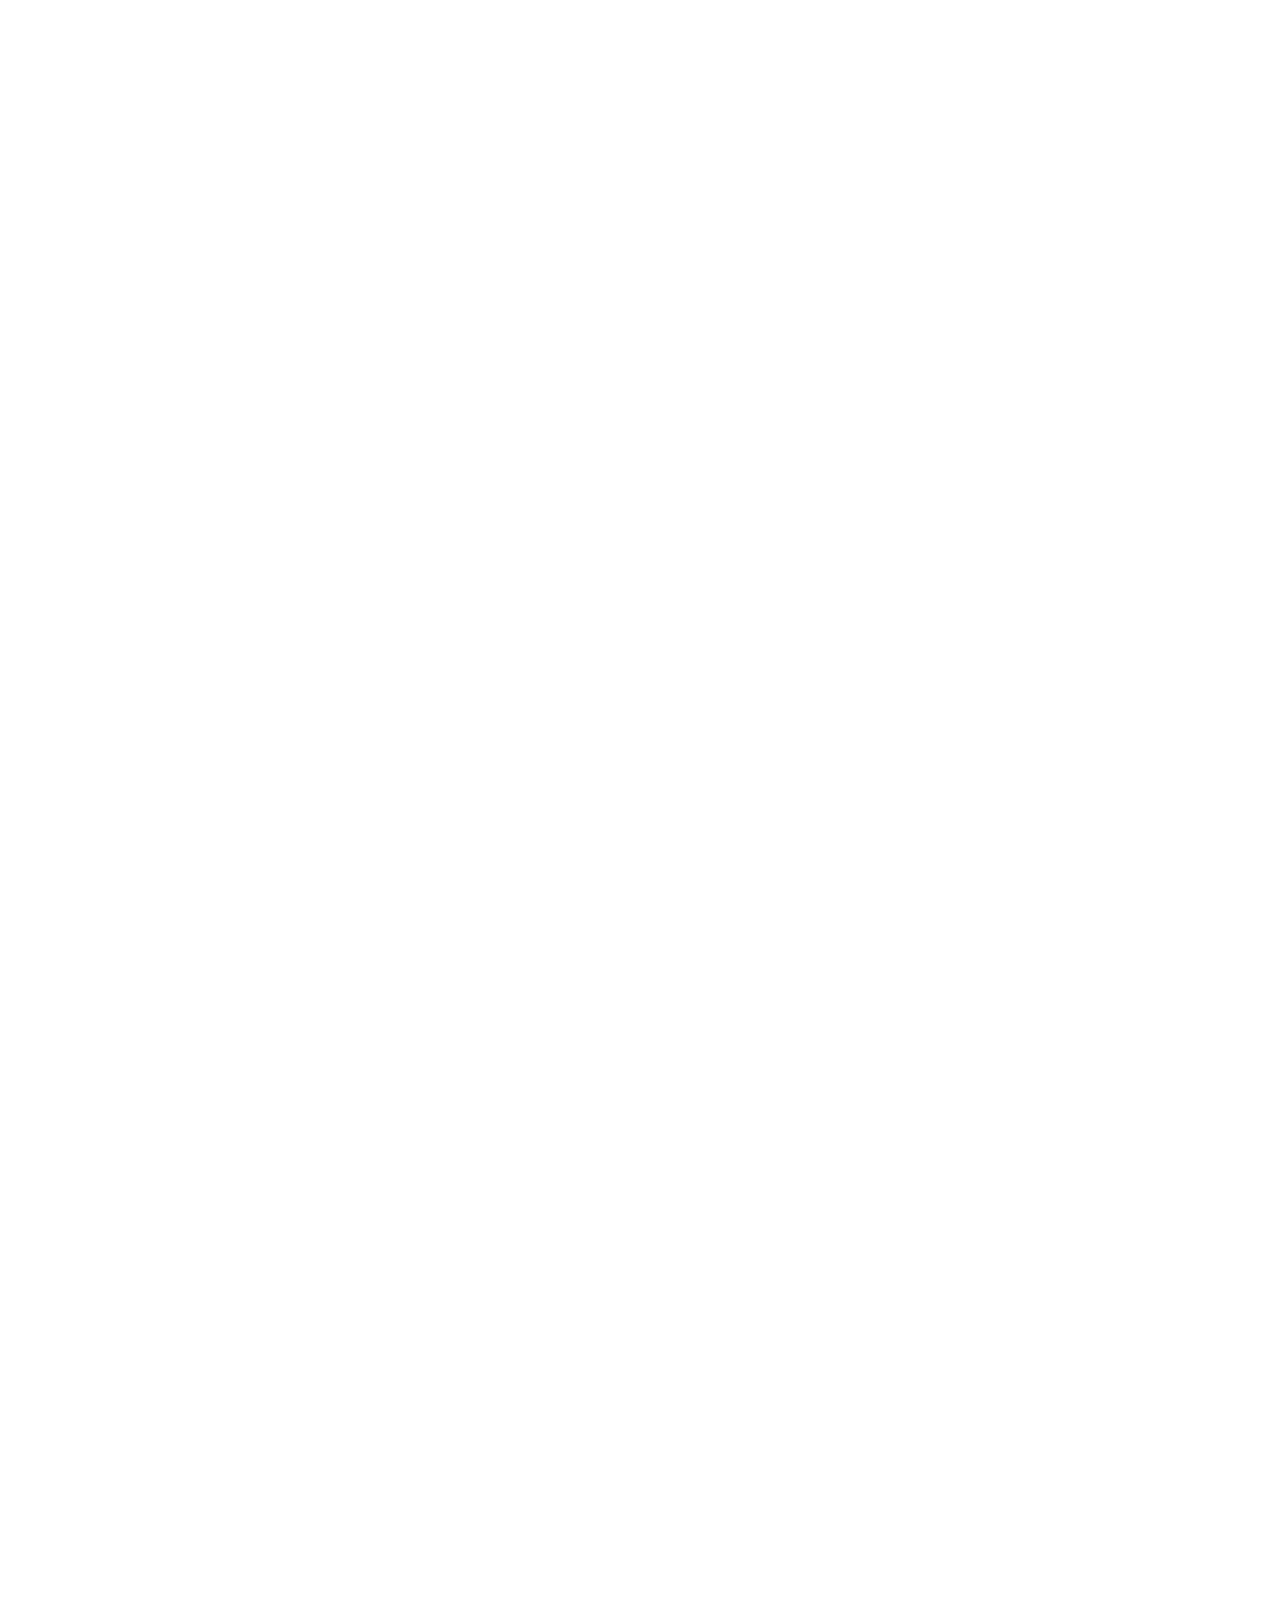
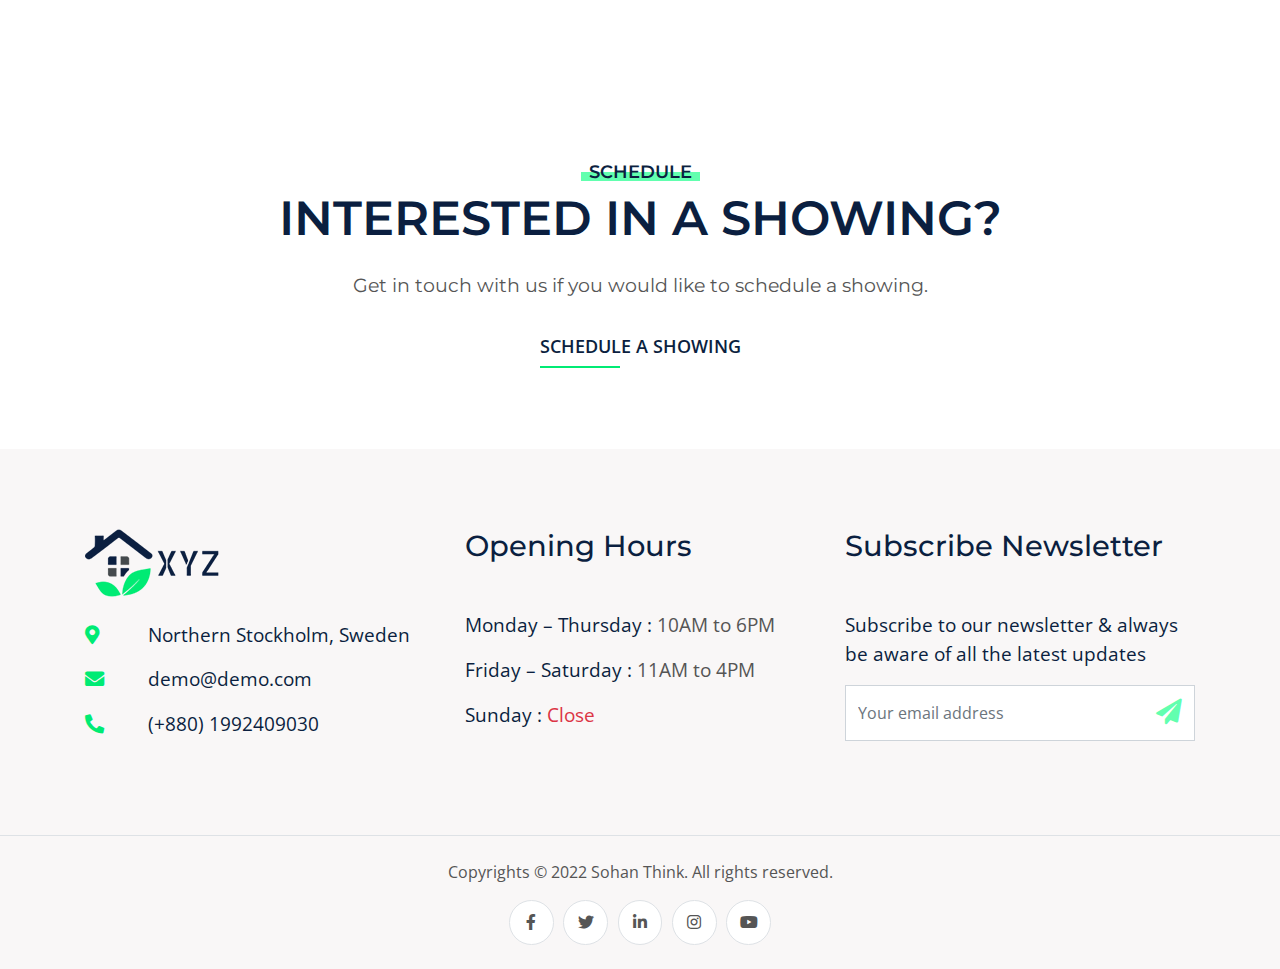
<file: location.html>
<!DOCTYPE html>
<html lang="en">
<head>
	<meta charset="UTF-8">
	<meta name="viewport" content="width=device-width, initial-scale=1, shrink-to-fit=no">
	<title>Eco Property | Location</title>
	<link rel="icon"  href="./assets/images/favicon.ico">
	<!-- All CSS -->
	<link rel="stylesheet" href="./assets/plugins/bootstrap/css/bootstrap.min.css">
	<link rel="stylesheet" href="./assets/plugins/fontawesome/css/all.min.css">
	<link rel="stylesheet" href="./assets/css/style.css">
</head>
<body>
	<!-- Header Section -->
	<header class="header w-100">
		<nav class="navbar navbar-expand-lg px-md-5">
			<div class="container-fluid">
				<a class="navbar-brand" href="index.html">
					<img src="./assets/images/logo.png" alt="logo" class="img-fluid">
				</a>
				<button class="navbar-toggler" type="button" data-toggle="collapse" data-target="#navbarSupportedContent" aria-controls="navbarSupportedContent" aria-expanded="false" aria-label="Toggle navigation">
					<i class="fas fa-bars"></i>
				</button>
			
				<div class="collapse navbar-collapse" id="navbarSupportedContent">
					<ul class="navbar-nav text-capitalize text-center ml-auto">
						<li class="nav-item position-relative">
							<a class="nav-link transition" href="index.html">Home</a>
						</li>
						<li class="nav-item">
							<a class="nav-link position-relative transition" href="about.html">About</a>
						</li>
						<li class="nav-item">
							<a class="nav-link position-relative transition" href="index.html#layouts">Category</a>
						</li>
						<li class="nav-item">
							<a class="nav-link position-relative transition" href="gallery.html">Gallery</a>
						</li>
						<li class="nav-item">
							<a class="nav-link position-relative transition active" href="location.html">Location</a>
						</li>
						<li class="nav-item">
							<a class="nav-link position-relative transition" href="#schedule">Schedule</a>
						</li>
						<li class="nav-item">
							<a class="nav-link position-relative transition" href="#footer">Contact us</a>
						</li>
					</ul>
				</div>
			</div>
		</nav>
	</header>
	<!-- Sub Banner Section -->
	<section id="sub-banner" class="sub-banner">
		<div class="container-fluid">
			<div class="row">
				<div class="col-12 text-center">
					<h1 class="sub-banner__title text-uppercase">Location</h1>
					<svg class="section-header__icon" version="1.1" xmlns="http://www.w3.org/2000/svg" xmlns:xlink="http://www.w3.org/1999/xlink" x="0px" y="0px" width="65.167px" height="11.917px" viewBox="0 0 65.167 11.917" enable-background="new 0 0 65.167 11.917" xml:space="preserve">
						<path fill="none" stroke-linecap="round" stroke-width="2" stroke-miterlimit="10" d="M1.045,9.833 9.295,2.083 17.295,9.833 24.295,2.083 32.291,9.833 39.294,2.083 47.294,9.833 54.294,2.083 64.287,9.833 "></path>
					</svg>
				</div>
			</div>
		</div>
	</section>
	<!-- Overview Section -->
	<section id="overview" class="overview py-5 pb-md-2">
		<div class="container-fluid">
			<div class="row">
				<div class="col-12">
					<div class="embed-responsive embed-responsive-4by3 mb-5">
						<iframe class="embed-responsive-item roomFrame" src="https://3dteam.xn--bostadsvljare-ifb.com/preview/x6nKGF8cM51BtbiMHCo6vyPlYtuzOCHVSWNW0Fxr"></iframe>
					</div>
					<div class="embed-responsive embed-responsive-4by3 mb-5">
						<iframe class="embed-responsive-item" src="https://view.wec360.com/demo/brf-traffen/soder-" allowfullscreen="" webkitallowfullscreen="" mozallowfullscreen="" width="100%" height="780" frameborder="0"></iframe>
					</div>
					<div class="embed-responsive embed-responsive-4by3">
						<iframe class="embed-responsive-item roomFrame" src="https://3dteam.bostadsväljare.com/preview/W5cq3ldmzPB1FyRRvKjv8OFDl2t7h0Q78KkHZ7Ao" width="1000" height="900"></iframe>
					</div>
				</div>
			</div>
		</div>
	</section>
	<!-- Schedule Section -->
	<section id="schedule" class="schedule section-gap pt-3">
		<div class="container">
			<div class="row">
				<div class="section-header text-center col-12 mb-2">
					<h4 class="section-header__sub-title d-inline-block text-uppercase px-2">schedule</h4>
					<h1 class="section-header__title text-capitalize">INTERESTED IN A SHOWING?</h1>
					<p class="schedule__text mt-4">Get in touch with us if you would like to schedule a showing.</p>
				</div>
				<div class="col-12 text-center">
					<!-- Schedule Button trigger modal -->
					<button type="button" class="btn primary-btn shadow-none" data-toggle="modal" data-target="#exampleModal">SCHEDULE A SHOWING</button>
					
					<!-- Schedule Modal -->
					<div class="modal schedule__modal fade" id="exampleModal" tabindex="-1" aria-labelledby="exampleModalLabel" aria-hidden="true">
						<div class="modal-dialog modal-lg modal-dialog-centered">
							<div class="modal-content">
								<div class="modal-header justify-content-center border-0">
									<h1 class="modal-title" id="exampleModalLabel">Schedule a <span class="modal-title--color">Visit</span></h1>
									<button type="button" class="close schedule__modal__close transition m-0 position-absolute" data-dismiss="modal" aria-label="Close">
										<span aria-hidden="true">&times;</span>
									</button>
								</div>
								<div class="modal-body">
									<form class="modal-form needs-validation" novalidate>
										<div class="row">
										  <div class="col-sm-6 mb-4">
											<input type="text" class="form-control" placeholder="Your Name">
										  </div>
										  <div class="col-sm-6 mb-4">
											<input type="email" class="form-control" placeholder="Your Email">
										  </div>
										  <div class="col-sm-6 mb-4">
											<input type="date" class="form-control" placeholder="Select Date" required>
											<div class="invalid-feedback text-left">The field is required.</div>
										  </div>
										  <div class="col-sm-6 mb-4">
											<input type="text" class="form-control" placeholder="Phone Number" required>
											<div class="invalid-feedback text-left">The field is required.</div>
										  </div>
										  <div class="col-12 mb-4">
											<textarea class="form-control" placeholder="Your Message" rows="8"></textarea>
										  </div>
										  <div class="col-12 mb-4">
											<button type="submit" class="btn shadow-none text-white modal-form-btn transition w-100 text-uppercase">Submit</button>
										  </div>
										</div>
									</form>
								</div>
							</div>
						</div>
					</div>
				</div>
			</div>
		</div>
	</section>
	<!-- Footer Section -->
	<footer id="footer" class="footer">
		<div class="footer__top section-gap">
			<div class="container">
				<div class="row">
					<div class="col-lg-4 col-md-6 mb-5 mb-lg-0">
						<div class="footer__block">
							<a href="index.html" class="d-inline-block footer__logo">
								<img src="./assets/images/logo.png" alt="logo" class="img-fluid">
							</a>
							<div class="row mt-4">
								<div class="col-2 mb-3">
									<i class="footer__block__icon fas fa-map-marker-alt"></i>
								</div>
								<div class="col-10 mb-3">
									<address class="mb-0">Northern Stockholm, Sweden</address>
								</div>
								<div class="col-2 mb-3">
									<i class="footer__block__icon fas fa-envelope"></i>
								</div>
								<div class="col-10 mb-3">
									<a href="mailto:demo@demo.com" class="footer__block__link transition">demo@demo.com</a>
								</div>
								<div class="col-2 mb-3">
									<i class="footer__block__icon fas fa-phone-alt"></i>
								</div>
								<div class="col-10 mb-3">
									<a href="tel:+8801992409030" class="footer__block__link transition">(+880) 1992409030</a>
								</div>
							</div>
						</div>
					</div>
					<div class="col-lg-4 col-md-6 mb-5 mb-lg-0">
						<div class="footer__block">
							<h5 class="footer__block__title mb-5">Opening Hours</h5>
							<div class="footer__block__schedule mb-3">Monday – Thursday : <span class="schedule__status">10AM to 6PM</span></div>
							<div class="footer__block__schedule mb-3">Friday – Saturday : <span class="schedule__status">11AM to 4PM</span></div>
							<div class="footer__block__schedule mb-3">Sunday : <span class="schedule__status text-danger">Close</span></div>
						</div>
					</div>
					<div class="col-lg-4 col-md-6 mb-5 mb-lg-0">
						<div class="footer__block">
							<h5 class="footer__block__title mb-5">Subscribe Newsletter</h5>
							<p class="footer__block__text">Subscribe to our newsletter & always be aware of all the latest updates</p>
							<form class="footer__block__form form-inline position-relative">
								<input class="form-control rounded-0 w-100" type="email" placeholder="Your email address" required>
								<button class="btn shadow-none rounded-0 position-absolute" type="submit"><i class="fas fa-paper-plane"></i></button>
							</form>
						</div>
					</div>
				</div>
			</div>
		</div>
		<div class="footer__bottom text-center py-4 border-top">
			<p class="footer__bottom__text">Copyrights © 2022 <a href="index.html" class="footer__bottom__link transition">Sohan Think</a>. All rights reserved.</p>
			<ul class="footer__bottom__social d-flex justify-content-center mb-0">
				<li class="social__item">
					<a href="#!" class="social__link border d-inline-flex align-items-center justify-content-center rounded-circle transition">
						<i class="fab fa-facebook-f"></i>
					</a>
				</li>
				<li class="social__item">
					<a href="#!" class="social__link border d-inline-flex align-items-center justify-content-center rounded-circle transition">
						<i class="fab fa-twitter"></i>
					</a>
				</li>
				<li class="social__item">
					<a href="#!" class="social__link border d-inline-flex align-items-center justify-content-center rounded-circle transition">
						<i class="fab fa-linkedin-in"></i>
					</a>
				</li>
				<li class="social__item">
					<a href="#!" class="social__link border d-inline-flex align-items-center justify-content-center rounded-circle transition">
						<i class="fab fa-instagram"></i>
					</a>
				</li>
				<li class="social__item">
					<a href="#!" class="social__link border d-inline-flex align-items-center justify-content-center rounded-circle transition">
						<i class="fab fa-youtube"></i>
					</a>
				</li>
			</ul>
		</div>
	</footer>
	<!-- Scroll Top Button -->
	<div class="scroll-top position-fixed">
		<div class="scroll-top__btn d-inline-flex justify-content-center align-items-center rounded-circle transition">
			<i class="fas fa-chevron-up"></i>
		</div>
	</div>

	<!-- All Script -->
	<script src="./assets/js/jquery-1.12.4.min.js"></script>
	<script src="./assets/plugins/bootstrap/js/bootstrap.min.js"></script>
	<script src="./assets/js/script.js"></script>
</body>
</html>
</file>
<file: assets/css/style.css>
@charset "UTF-8";
/* Google Fonts */
@import url("https://fonts.googleapis.com/css2?family=Montserrat:wght@400;500;600;700;800&display=swap");
@import url("https://fonts.googleapis.com/css2?family=Open+Sans:wght@400;600&display=swap");
/* Common CSS */
* {
  margin: 0;
  padding: 0;
  outline: none;
}

::-moz-selection {
  color: #ffffff;
  background: #0b1f40;
}

::selection {
  color: #ffffff;
  background: #0b1f40;
}

html,
body {
  scroll-behavior: smooth;
}

html {
  font-size: 16px;
}

@media (max-width: 767px) {
  html {
    font-size: 14px;
  }
}

body {
  color: #555555;
  font-family: "Open Sans", sans-serif;
}

a,
a:hover,
a:active {
  text-decoration: none;
  color: inherit;
}

button,
button:hover,
button:focus,
button:active {
  outline: none;
}

ul,
ol {
  list-style: none;
}

h1, h2, h3, h4, h5, h6 {
  font-family: "Montserrat", sans-serif;
}

/* Common transition Style */
.transition {
  -webkit-transition: all linear .3s;
  transition: all linear .3s;
}

/* Common Button's Style */
.primary-btn {
  color: #0b1f40;
  font-size: 1.1rem;
  font-family: "Open Sans", sans-serif;
  font-weight: 600;
  padding: 0.5rem 0;
  background-image: -webkit-gradient(linear, left top, left bottom, from(#00eb74), to(#00eb74));
  background-image: linear-gradient(#00eb74, #00eb74);
  background-repeat: no-repeat;
  background-position: 0 100%;
  background-size: 40% 2px;
  -webkit-transition: background 0.2s ease-in-out 0s;
  transition: background 0.2s ease-in-out 0s;
}

.primary-btn:hover, .primary-btn:focus {
  color: #0b1f40;
  background-size: 100% 2px;
}

.play-btn {
  width: 4rem;
  height: 4rem;
  line-height: 4rem;
  font-size: 1.2rem;
  background: #ffffff;
}

.play-btn::before {
  content: "";
  position: absolute;
  top: 50%;
  left: 50%;
  -webkit-transform: translate(-50%, -50%) scale(1.5);
          transform: translate(-50%, -50%) scale(1.5);
  width: 100%;
  height: 100%;
  border-width: 2px;
  border-style: solid;
  border-color: #62FFAF;
  border-radius: 50%;
  -webkit-transition: all linear .3s;
  transition: all linear .3s;
}

.play-btn:hover, .play-btn:focus {
  color: #ffffff;
  background: #0b1f40;
  -webkit-transform: scale(1.3);
          transform: scale(1.3);
}

.play-btn:hover::before, .play-btn:focus::before {
  -webkit-transform: translate(-50%, -50%) scale(1);
          transform: translate(-50%, -50%) scale(1);
}

.zoom-btn {
  width: 4rem;
  height: 4rem;
  font-size: 1.2rem;
  color: #00eb74;
  background: #ffffff;
}

.zoom-btn:hover, .zoom-btn:focus {
  color: #ffffff;
  background: #62FFAF;
}

/* Veno Box Style */
.vbox-close {
  top: 2%;
  right: 2%;
  width: 4rem;
  height: 4rem;
  border-radius: 50%;
  padding: 0;
  display: -webkit-box;
  display: -ms-flexbox;
  display: flex;
  -webkit-box-align: center;
      -ms-flex-align: center;
          align-items: center;
  -webkit-box-pack: center;
      -ms-flex-pack: center;
          justify-content: center;
  font-size: 3rem;
  background: #00eb74 !important;
  color: #ffffff !important;
}

.vbox-preloader .sk-child {
  background: #00eb74 !important;
}

.vbox-next, .vbox-prev {
  width: 3rem;
  height: 3rem;
}

.vbox-next span, .vbox-prev span {
  width: 2rem;
  height: 2rem;
  border-width: 4px;
  border-top-color: #00eb74 !important;
  border-right-color: #00eb74 !important;
}

/* Modal Style */
.modal-backdrop.show {
  opacity: 0.8;
}

/* Scroll Top Button Style */
.scroll-top {
  bottom: 3%;
  right: 1%;
  display: none;
  cursor: pointer;
  z-index: 7;
}

@media (max-width: 575px) {
  .scroll-top {
    bottom: 2%;
  }
}

.scroll-top__btn {
  width: 3rem;
  height: 3rem;
  font-size: 1.1rem;
  color: #ffffff;
  background: rgba(0, 235, 116, 0.7);
}

/* Common Section Gap Style */
.section-gap {
  padding: 5rem 0;
}

@media (max-width: 767px) {
  .section-gap {
    padding: 3rem 0;
  }
}

@media (max-width: 575px) {
  .section-gap {
    padding: 2.4rem 0;
  }
}

/* Common Section Heading Style */
.section-header {
  font-family: "Montserrat", sans-serif;
}

.section-header__title {
  color: #0b1f40;
  font-size: 3rem;
  font-weight: 600;
}

@media (max-width: 767px) {
  .section-header__title {
    font-size: 2rem;
  }
}

.section-header__sub-title {
  color: #0b1f40;
  font-size: 1.1rem;
  font-weight: 600;
  background-image: -webkit-gradient(linear, left top, left bottom, from(#62FFAF), to(#62FFAF));
  background-image: linear-gradient(#62FFAF, #62FFAF);
  background-repeat: no-repeat;
  background-position: 0 100%;
  background-size: 100% 45%;
}

.section-header__text {
  font-size: 1.9rem;
  font-weight: 600;
}

.section-header__icon {
  stroke: #00eb74;
}

/* Header Style */
.header {
  position: absolute;
  top: 0;
  z-index: 99;
}

.header .navbar-toggler {
  font-size: 1.8rem;
  color: #0b1f40;
}

@media (max-width: 991px) {
  .header .navbar-collapse {
    background: #ffffff;
    -webkit-box-shadow: 0 3px 15px rgba(0, 0, 0, 0.05);
            box-shadow: 0 3px 15px rgba(0, 0, 0, 0.05);
  }
}

.header .navbar .nav-link {
  color: #0b1f40;
  font-size: 1.15rem;
  font-weight: 500;
  font-family: "Montserrat", sans-serif;
  padding-left: .8rem;
  padding-right: .8rem;
}

.header .navbar .nav-link::before {
  content: "";
  position: absolute;
  bottom: 0;
  left: .8rem;
  -webkit-transform-origin: right;
          transform-origin: right;
  -webkit-transform: scaleX(0);
          transform: scaleX(0);
  width: 40%;
  height: 2px;
  background: #00eb74;
  -webkit-transition: -webkit-transform linear .3s;
  transition: -webkit-transform linear .3s;
  transition: transform linear .3s;
  transition: transform linear .3s, -webkit-transform linear .3s;
  z-index: -1;
}

@media (max-width: 991px) {
  .header .navbar .nav-link::before {
    display: none;
  }
}

.header .navbar .nav-link.active, .header .navbar .nav-link:hover, .header .navbar .nav-link:focus {
  color: #00eb74;
}

.header .navbar .nav-link.active::before, .header .navbar .nav-link:hover::before, .header .navbar .nav-link:focus::before {
  -webkit-transform-origin: left;
          transform-origin: left;
  -webkit-transform: scaleX(1);
          transform: scaleX(1);
}

.header--fixed {
  position: fixed;
  -webkit-transform: translateY(-100%);
          transform: translateY(-100%);
  background: #ffffff;
  -webkit-box-shadow: 0 3px 15px rgba(0, 0, 0, 0.1);
          box-shadow: 0 3px 15px rgba(0, 0, 0, 0.1);
  -webkit-animation: header .4s linear forwards;
          animation: header .4s linear forwards;
}

@media (max-width: 991px) {
  .header--fixed .navbar-collapse {
    -webkit-box-shadow: none;
            box-shadow: none;
  }
}

.header-gap {
  padding-top: 50px;
}

/* Fixed Header animation */
@-webkit-keyframes header {
  0% {
    -webkit-transform: translateY(-100%);
            transform: translateY(-100%);
  }
  100% {
    -webkit-transform: translateY(0);
            transform: translateY(0);
  }
}
@keyframes header {
  0% {
    -webkit-transform: translateY(-100%);
            transform: translateY(-100%);
  }
  100% {
    -webkit-transform: translateY(0);
            transform: translateY(0);
  }
}

/* Banner Style */
.banner {
  background: #f9f7f7;
}

.banner .slick-track {
  display: -webkit-box;
  display: -ms-flexbox;
  display: flex;
  -webkit-box-align: center;
      -ms-flex-align: center;
          align-items: center;
}

.banner .slick__arrows {
  bottom: 5%;
  position: absolute;
  width: 3.8rem;
  height: 3.8rem;
  line-height: 3.8rem;
  border-radius: 50%;
  color: #555555;
  background: #ffffff;
  font-size: 1.3rem;
  text-align: center;
  cursor: pointer;
  z-index: 2;
  -webkit-transition: all ease .3s;
  transition: all ease .3s;
}

.banner .slick__arrows--left {
  right: 17%;
  -webkit-transform: translateY(-50%);
          transform: translateY(-50%);
}

@media (min-width: 768px) {
  .banner .slick__arrows--left {
    left: 6%;
  }
}

.banner .slick__arrows--left:hover, .banner .slick__arrows--left:focus {
  padding-right: 8px;
}

.banner .slick__arrows--right {
  right: 6%;
  -webkit-transform: translateY(-50%);
          transform: translateY(-50%);
}

@media (min-width: 768px) {
  .banner .slick__arrows--right {
    left: 14%;
  }
}

@media (min-width: 1200px) {
  .banner .slick__arrows--right {
    left: 12%;
  }
}

.banner .slick__arrows--right:hover, .banner .slick__arrows--right:focus {
  padding-left: 8px;
}

.banner .slick__arrows:hover, .banner .slick__arrows:focus {
  color: #ffffff;
  background: #62FFAF;
}

.banner .slick-dots {
  position: absolute;
  right: 5%;
  bottom: 10%;
  margin-bottom: 0;
}

.banner .slick-dots li button {
  font-size: 0;
  width: 8px;
  height: 8px;
  border-radius: 50%;
  border: 0;
  background: rgba(11, 31, 64, 0.15);
}

.banner .slick-dots li.slick-active button {
  background: #62FFAF;
}

.banner__block {
  padding: 1rem 1rem 3rem;
}

@media (min-width: 576px) {
  .banner__block {
    padding: 3rem 5rem;
  }
}

.banner__block__title {
  color: #0b1f40;
  font-size: 3rem;
  font-weight: 700;
}

.banner__block__text {
  color: #0b1f40;
  font-size: 1.1rem;
}

.banner__block .primary-btn {
  color: #00eb74;
}

.banner__block .primary-btn:hover, .banner__block .primary-btn:focus {
  color: #00eb74;
}

.banner__block__image img {
  max-width: 800px;
  max-height: 300px;
  -o-object-fit: cover;
     object-fit: cover;
}

@media (min-width: 768px) {
  .banner__block__image img {
    max-height: 450px;
  }
}

/* Sub Banner Style */
.sub-banner {
  background: #f9f7f7;
  padding: 11rem 0 8rem;
}

.sub-banner__title {
  color: #0b1f40;
  font-size: 2.3rem;
  font-weight: 600;
}

/* Watch Video Style */
.watch .slick-list {
  display: -webkit-box;
  display: -ms-flexbox;
  display: flex;
  -webkit-box-align: center;
      -ms-flex-align: center;
          align-items: center;
  cursor: -webkit-grab;
  cursor: grab;
}

@media (min-width: 768px) {
  .watch .slick-list {
    height: 252px;
  }
}

@media (min-width: 992px) {
  .watch .slick-list {
    height: 305px;
  }
}

@media (min-width: 1200px) {
  .watch .slick-list {
    height: 360px;
  }
}

.watch .slick-track {
  display: -webkit-box;
  display: -ms-flexbox;
  display: flex;
  -webkit-box-align: center;
      -ms-flex-align: center;
          align-items: center;
}

.watch__block__overlay {
  top: 0;
  left: 0;
  background: rgba(11, 31, 64, 0.5);
}

@media (min-width: 768px) {
  .watch__block__overlay {
    background: rgba(11, 31, 64, 0.7);
  }
}

@media (min-width: 768px) {
  .watch__block__overlay .play-btn {
    opacity: 0;
    visibility: hidden;
    width: 3rem;
    height: 3rem;
    line-height: 3rem;
    font-size: 0.8rem;
  }
  .watch__block__overlay .play-btn::before {
    border-width: 1px;
  }
}

.watch__block.slick-center {
  z-index: 2;
  -webkit-transform: scale(1.6);
          transform: scale(1.6);
  -webkit-transition-delay: .4s;
          transition-delay: .4s;
}

.watch__block.slick-center .watch__block__overlay {
  background: transparent;
}

.watch__block.slick-center .watch__block__overlay .play-btn {
  opacity: 1;
  visibility: visible;
}

/* About Style */
.about__block {
  height: 400px;
}

@media (min-width: 992px) {
  .about__block {
    height: 500px;
  }
}

.about__block__image img {
  -o-object-fit: cover;
     object-fit: cover;
}

.about__block__content {
  bottom: 0;
  left: 0;
  width: 82%;
}

@media (min-width: 1200px) {
  .about__block__content {
    width: 70%;
  }
}

.about__block__title a {
  color: #0b1f40;
  font-size: 2rem;
  font-family: "Open Sans", sans-serif;
  font-weight: 600;
}

@media (min-width: 992px) {
  .about__block__title a {
    font-size: 2.5rem;
  }
}

.about__block__title a .b-line {
  color: #0b1f40;
  background-image: -webkit-gradient(linear, left top, left bottom, from(#62FFAF), to(#62FFAF));
  background-image: linear-gradient(#62FFAF, #62FFAF);
  background-repeat: no-repeat;
  background-position: 0 100%;
  background-size: 100% 25%;
  -webkit-transition: background linear 0.3s;
  transition: background linear 0.3s;
}

.about__block__title a:hover, .about__block__title a:focus {
  color: #00eb74;
}

.about__block__title a:hover .b-line, .about__block__title a:focus .b-line {
  background-size: 100% 50%;
}

.about__block__pattern {
  top: 0;
  -webkit-transform: translateY(-40%);
          transform: translateY(-40%);
  z-index: -1;
}

.about__block__pattern--left {
  left: -8px;
}

.about__block__pattern--right {
  right: -8px;
}

.about__block__pattern img {
  max-width: 8.5rem;
}

.about__block:hover .about__block__image img, .about__block:focus .about__block__image img {
  -webkit-transform: scale(1.1);
          transform: scale(1.1);
}

.about__content__title {
  color: #0b1f40;
  font-weight: 600;
}

.about__content__text {
  color: #0b1f40;
  font-size: 1.1rem;
}

/* Property Layouts Style */
.layouts .nav-link {
  color: #0b1f40;
  font-size: 1.2rem;
  font-family: "Montserrat", sans-serif;
  font-weight: 500;
}

.layouts .nav-link:hover, .layouts .nav-link.active {
  color: #ffffff;
  background: #62FFAF;
}

.layouts__block__title {
  color: #00eb74;
  font-size: 1.6rem;
  font-weight: 600;
}

.layouts__block__table .table__value {
  color: #0b1f40;
}

/* Property Gallery Style */
.gallery__item__overlay {
  top: 0;
  left: 0;
  background: rgba(11, 31, 64, 0.5);
  opacity: 0;
}

.gallery__item:hover .gallery__item__overlay {
  opacity: 1;
}

/* Testimonials Style */
.testimonials {
  background: #f9f7f7;
}

.testimonials .slick-list {
  padding-top: 5rem !important;
}

.testimonials__block__content::before {
  content: "“";
  position: absolute;
  top: 0;
  left: 2.5%;
  font-family: "DM Serif Display";
  font-size: 8rem;
  font-weight: 600;
  line-height: 1;
  color: #f9f7f7;
}

@media (min-width: 576px) {
  .testimonials__block__content::before {
    left: 5%;
    font-weight: 900;
  }
}

@media (min-width: 1200px) {
  .testimonials__block__content::before {
    top: 6%;
  }
}

.testimonials__block__client-image {
  top: 0;
  left: 50%;
  -webkit-transform: translate(-50%, -50%);
          transform: translate(-50%, -50%);
  width: 7rem;
  height: 7rem;
  border: 0.7rem solid #f9f7f7;
}

.testimonials__block__client-name {
  color: #0b1f40;
  font-size: 1.5rem;
  font-weight: 600;
}

.testimonials__block__client-position {
  color: #00eb74;
  font-size: 1rem;
}

/* Schedule Style */
.schedule__text {
  font-size: 1.2rem;
}

.schedule__modal__close {
  top: -4%;
  right: -3%;
  font-size: 3rem;
  opacity: 1;
}

@media (min-width: 576px) {
  .schedule__modal__close {
    top: 0;
    right: 0;
  }
}

@media (min-width: 768px) {
  .schedule__modal__close {
    top: -5%;
    right: -20%;
    color: #ffffff;
    font-size: 5rem;
  }
}

@media (min-width: 992px) {
  .schedule__modal__close {
    top: -10%;
    right: -10%;
  }
}

.schedule__modal__close:hover {
  color: #ea2c2c;
}

.schedule__modal .modal-title {
  color: #0b1f40;
  font-weight: 800;
}

.schedule__modal .modal-title--color {
  color: #00eb74;
}

.schedule__modal .modal-form .form-control {
  border: 1.6px solid #0b1f40;
}

.schedule__modal .modal-form .form-control:focus {
  border-color: #62FFAF;
  -webkit-box-shadow: 0 0 0 0.2rem rgba(98, 255, 175, 0.5);
          box-shadow: 0 0 0 0.2rem rgba(98, 255, 175, 0.5);
}

.schedule__modal .modal-form input.form-control {
  height: 3rem;
}

.schedule__modal .modal-form textarea.form-control {
  resize: none;
}

.schedule__modal .modal-form-btn {
  font-size: 1.2rem;
  background: rgba(11, 31, 64, 0.9);
}

.schedule__modal .modal-form-btn:hover {
  background: #00eb74;
}

/* Footer Style */
.footer {
  background: #f9f7f7;
}

.footer__block {
  color: #0b1f40;
  font-size: 1.2rem;
}

.footer__block__icon {
  color: #00eb74;
}

.footer__block__link {
  font-size: 1.2rem;
}

.footer__block__link:hover {
  color: #00eb74;
}

.footer__block__title {
  font-size: 1.8rem;
}

.footer__block__schedule .schedule__status {
  color: #555555;
}

.footer__block__form .form-control {
  height: 3.5rem;
}

.footer__block__form .form-control:focus {
  border-color: #62FFAF;
  -webkit-box-shadow: 0 0 0 0.15rem #62FFAF;
          box-shadow: 0 0 0 0.15rem #62FFAF;
}

.footer__block__form .btn {
  right: 0;
  color: #62FFAF;
  font-size: 1.6rem;
}

.footer__bottom__link:hover {
  color: #00eb74;
}

.footer__bottom .social__item {
  margin: 0 .3rem;
}

.footer__bottom .social__link {
  width: 2.8rem;
  height: 2.8rem;
  background: #ffffff;
}

.footer__bottom .social__link:hover, .footer__bottom .social__link:focus {
  color: #ffffff;
  background: #62FFAF;
}





.main-content{
  position: relative;
}
.main-content p{
  padding:30px 0px;
  color: #0b1f40;
    font-size: 1.1rem;
  text-align:justify;
}
.shadow-1{
    position: absolute;
    height: 100%;
    width:100%;
    top:0;
    left:0;
    
    
}
.mehedi{
  opacity: 0;
  transition: all linear .3s;
}

.content{
  position:absolute;;
  top:50%;
  left:50%;
  font-family: sans-serif;
  font-size: 12px;
  transform: translateY(-50%);
  background: beige;
  width:180px;
  padding: 10px;
  display: none;
  transition: all linear .3s;
}
.mehedi:hover{
  opacity: 1;
}
.mehedi:hover .content{
  display: block;
  z-index: 555;
}
.mehedi{
  clip-path: polygon(45px 210px,248px 210px,253px 70px,434px 70px,474px 33px,517px 75px,900px 82px,970px 250px, 1085px 367px, 1085px 377px, 1060px 377px, 1060px 560px, 618px 558px, 553px 552px, 57px 554px, 56px 437px, 50px 437px, 50px 397px, 35px 395px);
  background:rgba(0, 255, 0, 0.479);
  height: 1200px;
  width:1200px;
}
/*# sourceMappingURL=style.css.map */
</file>
